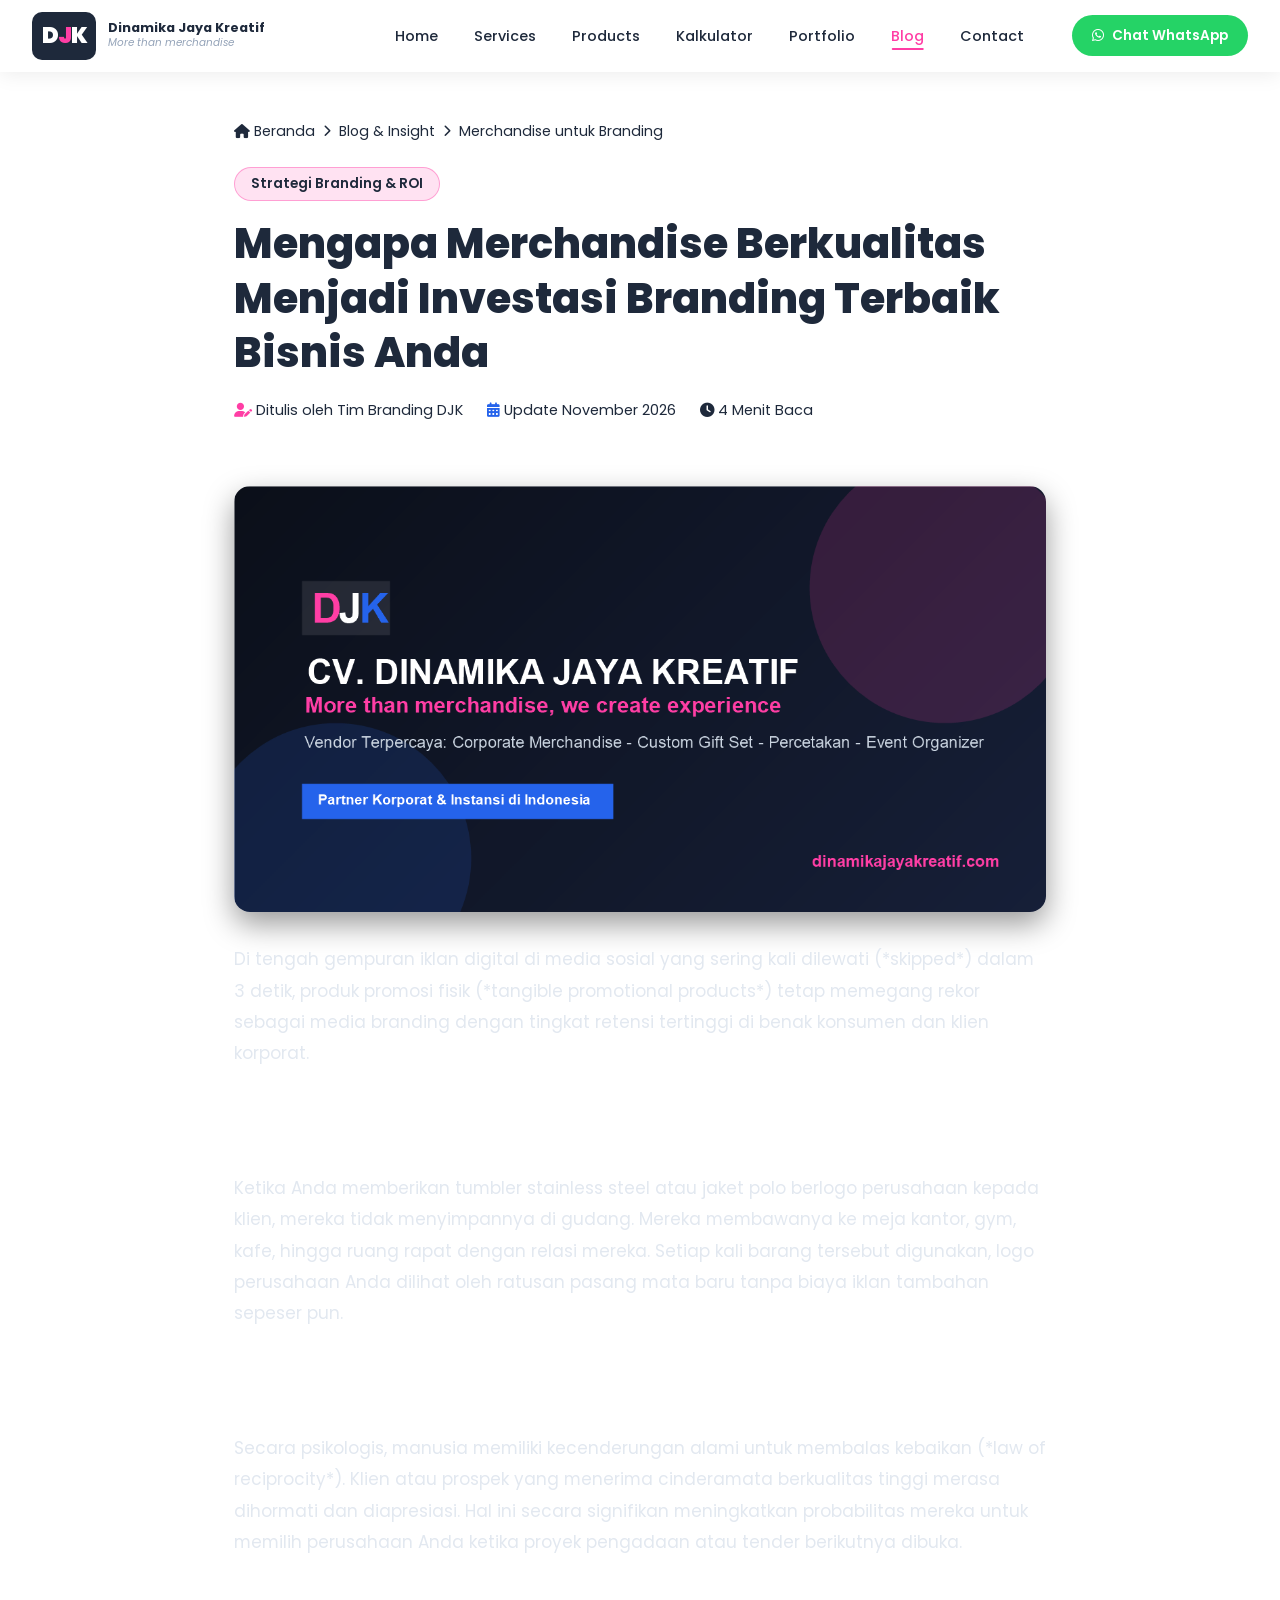
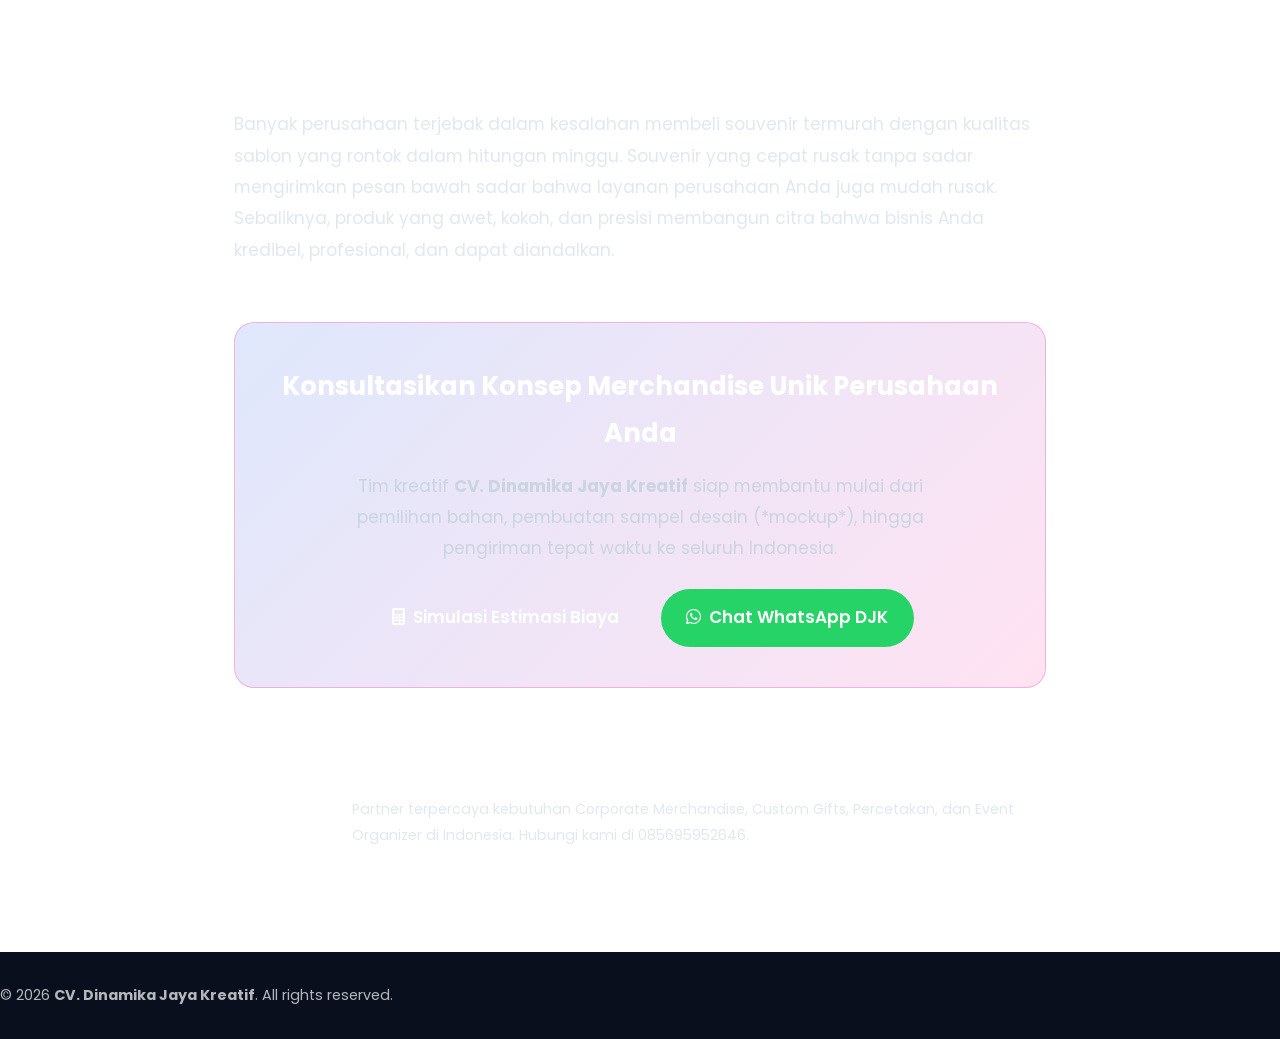
<file: blog/manfaat-merchandise-untuk-branding.html>
<!DOCTYPE html>
<html lang="id">
<head>
  <meta charset="UTF-8" />
  <meta name="viewport" content="width=device-width, initial-scale=1.0" />

  <!-- Google tag (gtag.js) - Google Analytics 4 -->
  <script async src="https://www.googletagmanager.com/gtag/js?id=G-N82M5C5DSZ"></script>
  <script>
    window.dataLayer = window.dataLayer || [];
    function gtag(){dataLayer.push(arguments);}
    gtag('js', new Date());

    gtag('config', 'G-N82M5C5DSZ');
  </script>

  <title>Mengapa Merchandise Berkualitas Menjadi Investasi Branding Terbaik Bisnis Anda — DJK Insight</title>
  <meta name="description" content="Ketahui alasan psikologis dan bisnis mengapa merchandise kantor eksklusif memiliki Return on Investment (ROI) jangka panjang yang jauh lebih tinggi dibanding iklan digital biasa." />
  <meta name="keywords" content="manfaat souvenir kantor, strategi branding merchandise, corporate gifts indonesia, souvenir promosi perusahaan, cv dinamika jaya kreatif" />
  <meta name="author" content="CV. Dinamika Jaya Kreatif" />
  <meta name="robots" content="index, follow" />
  <link rel="canonical" href="https://dinamikajayakreatif.com/blog/manfaat-merchandise-untuk-branding.html" />

  <!-- Favicon -->
  <link rel="icon" type="image/png" href="../images/logo-djk.png" />
  <link rel="apple-touch-icon" href="../images/logo-djk.png" />

  <!-- Open Graph -->
  <meta property="og:type" content="article" />
  <meta property="og:url" content="https://dinamikajayakreatif.com/blog/manfaat-merchandise-untuk-branding.html" />
  <meta property="og:site_name" content="CV. Dinamika Jaya Kreatif" />
  <meta property="og:title" content="Mengapa Merchandise Berkualitas Menjadi Investasi Branding Terbaik Bisnis Anda" />
  <meta property="og:description" content="Merchandise bukan sekadar pengeluaran biaya, melainkan aset branding bergerak yang bekerja selama bertahun-tahun." />
  <meta property="og:image" content="https://dinamikajayakreatif.com/og-banner.png" />
  <meta property="og:locale" content="id_ID" />

  <!-- Schema.org Article Structured Data -->
  <script type="application/ld+json">
  {
    "@context": "https://schema.org",
    "@type": "BlogPosting",
    "headline": "Mengapa Merchandise Berkualitas Menjadi Investasi Branding Terbaik Bisnis Anda",
    "description": "Alasan strategis mengapa corporate merchandise memberikan dampak branding jangka panjang bagi perusahaan.",
    "image": "https://dinamikajayakreatif.com/og-banner.png",
    "author": {
      "@type": "Organization",
      "name": "CV. Dinamika Jaya Kreatif",
      "url": "https://dinamikajayakreatif.com/"
    },
    "publisher": {
      "@type": "Organization",
      "name": "CV. Dinamika Jaya Kreatif"
    },
    "datePublished": "2026-11-08",
    "dateModified": "2026-11-10",
    "mainEntityOfPage": {
      "@type": "WebPage",
      "@id": "https://dinamikajayakreatif.com/blog/manfaat-merchandise-untuk-branding.html"
    }
  }
  </script>

  <!-- Google Fonts -->
  <link rel="preconnect" href="https://fonts.googleapis.com" />
  <link rel="preconnect" href="https://fonts.gstatic.com" crossorigin />
  <link href="https://fonts.googleapis.com/css2?family=Poppins:wght@300;400;500;600;700;800;900&family=Inter:wght@300;400;500;600;700&display=swap" rel="stylesheet" />

  <!-- Font Awesome -->
  <link rel="stylesheet" href="https://cdnjs.cloudflare.com/ajax/libs/font-awesome/6.5.0/css/all.min.css" />

  <link rel="stylesheet" href="../style.css" />
  <style>
    .article-page { padding: 120px 0 80px; background: var(--bg-primary); min-height: 100vh; }
    .article-container { max-width: 860px; margin: 0 auto; padding: 0 1.5rem; }
    .article-breadcrumbs { display: flex; align-items: center; gap: 0.5rem; font-size: 0.88rem; color: var(--text-muted); margin-bottom: 1.5rem; flex-wrap: wrap; }
    .article-breadcrumbs a { color: var(--color-blue); text-decoration: none; }
    .article-breadcrumbs a:hover { color: var(--color-pink); }
    .article-header { margin-bottom: 2.5rem; }
    .article-tag-badge { display: inline-block; padding: 0.35rem 1rem; border-radius: 50px; background: rgba(255, 62, 165, 0.15); border: 1px solid rgba(255, 62, 165, 0.4); color: var(--color-pink); font-size: 0.85rem; font-weight: 600; margin-bottom: 1rem; }
    .article-title { font-size: clamp(1.8rem, 4vw, 2.6rem); font-weight: 800; color: var(--text-primary); line-height: 1.3; margin-bottom: 1.2rem; }
    .article-meta { display: flex; align-items: center; gap: 1.5rem; font-size: 0.9rem; color: var(--text-muted); padding-bottom: 1.5rem; border-bottom: 1px solid var(--border-color); flex-wrap: wrap; }
    .article-featured-img { width: 100%; border-radius: 16px; margin: 2rem 0; border: 1px solid var(--border-color); box-shadow: 0 12px 30px rgba(0,0,0,0.4); }
    .article-content { color: #E2E8F0; font-size: 1.06rem; line-height: 1.85; }
    .article-content h2 { font-size: 1.6rem; color: #FFFFFF; margin: 2.5rem 0 1rem; font-weight: 700; border-left: 4px solid var(--color-pink); padding-left: 1rem; }
    .article-content p { margin-bottom: 1.2rem; }
    .article-content ul, .article-content ol { margin: 1rem 0 1.5rem 1.5rem; }
    .article-content li { margin-bottom: 0.6rem; }
    .article-cta-card { background: linear-gradient(135deg, rgba(37, 99, 235, 0.15), rgba(255, 62, 165, 0.15)); border: 1px solid rgba(255, 62, 165, 0.3); border-radius: 20px; padding: 2.5rem 2rem; text-align: center; margin: 3.5rem 0 2rem; }
    .article-cta-card h3 { font-size: 1.6rem; color: #fff; margin-bottom: 0.8rem; }
    .article-cta-card p { color: #CBD5E1; max-width: 600px; margin: 0 auto 1.5rem; }
    .article-cta-btns { display: flex; justify-content: center; gap: 1rem; flex-wrap: wrap; }
    .btn-calc-cta { display: inline-flex; align-items: center; gap: 0.5rem; padding: 0.85rem 1.6rem; border-radius: 50px; background: linear-gradient(135deg, var(--color-pink), #e02888); color: #fff; font-weight: 600; text-decoration: none; }
    .btn-wa-cta { display: inline-flex; align-items: center; gap: 0.5rem; padding: 0.85rem 1.6rem; border-radius: 50px; background: #25D366; color: #fff; font-weight: 600; text-decoration: none; }
    .article-author-box { display: flex; align-items: center; gap: 1.5rem; background: var(--bg-card); border: 1px solid var(--border-color); border-radius: 16px; padding: 1.5rem; margin-top: 3rem; }
    .author-avatar { width: 70px; height: 70px; border-radius: 12px; background: linear-gradient(135deg, var(--color-pink), var(--color-blue)); display: flex; align-items: center; justify-content: center; font-weight: 900; font-size: 1.5rem; color: #fff; flex-shrink: 0; }
  </style>
</head>
<body>

  <!-- ========== NAVBAR ========== -->
  <nav class="navbar scrolled" id="navbar">
    <div class="nav-container">
      <a href="../index.html" class="nav-logo">
        <div class="logo-box">
          <span class="logo-d">D</span><span class="logo-j">J</span><span class="logo-k">K</span>
        </div>
        <div class="logo-text">
          <span class="brand-name">Dinamika Jaya Kreatif</span>
          <span class="brand-tagline">More than merchandise</span>
        </div>
      </a>

      <ul class="nav-links" id="navLinks">
        <li><a href="../index.html#home" class="nav-link">Home</a></li>
        <li><a href="../index.html#services" class="nav-link">Services</a></li>
        <li><a href="../index.html#products" class="nav-link">Products</a></li>
        <li><a href="../index.html#estimator" class="nav-link">Kalkulator</a></li>
        <li><a href="../index.html#portfolio" class="nav-link">Portfolio</a></li>
        <li><a href="../index.html#blog" class="nav-link active">Blog</a></li>
        <li><a href="../index.html#contact" class="nav-link">Contact</a></li>
      </ul>

      <a href="https://wa.me/6285695952646?text=Halo%20DJK%2C%20saya%20ingin%20konsultasi%20Branding%20Merchandise"
         target="_blank" class="btn-wa-nav">
        <i class="fab fa-whatsapp"></i> Chat WhatsApp
      </a>
    </div>
  </nav>

  <!-- ========== ARTICLE CONTENT ========== -->
  <main class="article-page">
    <div class="article-container">
      <nav class="article-breadcrumbs">
        <a href="../index.html"><i class="fas fa-home"></i> Beranda</a>
        <i class="fas fa-chevron-right" style="font-size: 0.75rem;"></i>
        <a href="../index.html#blog">Blog & Insight</a>
        <i class="fas fa-chevron-right" style="font-size: 0.75rem;"></i>
        <span>Merchandise untuk Branding</span>
      </nav>

      <header class="article-header">
        <div class="article-tag-badge">Strategi Branding & ROI</div>
        <h1 class="article-title">Mengapa Merchandise Berkualitas Menjadi Investasi Branding Terbaik Bisnis Anda</h1>
        <div class="article-meta">
          <span><i class="fas fa-user-edit text-pink"></i> Ditulis oleh Tim Branding DJK</span>
          <span><i class="fas fa-calendar-alt text-blue"></i> Update November 2026</span>
          <span><i class="fas fa-clock"></i> 4 Menit Baca</span>
        </div>
      </header>

      <img src="../og-banner.png" alt="Strategi Branding Merchandise CV Dinamika Jaya Kreatif" class="article-featured-img" />

      <article class="article-content">
        <p>
          Di tengah gempuran iklan digital di media sosial yang sering kali dilewati (*skipped*) dalam 3 detik, produk promosi fisik (*tangible promotional products*) tetap memegang rekor sebagai media branding dengan tingkat retensi tertinggi di benak konsumen dan klien korporat.
        </p>

        <h2>1. Billboard Berjalan yang Bekerja 24 Jam</h2>
        <p>
          Ketika Anda memberikan tumbler stainless steel atau jaket polo berlogo perusahaan kepada klien, mereka tidak menyimpannya di gudang. Mereka membawanya ke meja kantor, gym, kafe, hingga ruang rapat dengan relasi mereka. Setiap kali barang tersebut digunakan, logo perusahaan Anda dilihat oleh ratusan pasang mata baru tanpa biaya iklan tambahan sepeser pun.
        </p>

        <h2>2. Psikologi "Reciprocity" (Timbal Balik)</h2>
        <p>
          Secara psikologis, manusia memiliki kecenderungan alami untuk membalas kebaikan (*law of reciprocity*). Klien atau prospek yang menerima cinderamata berkualitas tinggi merasa dihormati dan diapresiasi. Hal ini secara signifikan meningkatkan probabilitas mereka untuk memilih perusahaan Anda ketika proyek pengadaan atau tender berikutnya dibuka.
        </p>

        <h2>3. Kualitas Merchandise Adalah Cerminan Kualitas Bisnis Anda</h2>
        <p>
          Banyak perusahaan terjebak dalam kesalahan membeli souvenir termurah dengan kualitas sablon yang rontok dalam hitungan minggu. Souvenir yang cepat rusak tanpa sadar mengirimkan pesan bawah sadar bahwa layanan perusahaan Anda juga mudah rusak. Sebaliknya, produk yang awet, kokoh, dan presisi membangun citra bahwa bisnis Anda kredibel, profesional, dan dapat diandalkan.
        </p>

        <section class="article-cta-card">
          <h3>Konsultasikan Konsep Merchandise Unik Perusahaan Anda</h3>
          <p>
            Tim kreatif <strong>CV. Dinamika Jaya Kreatif</strong> siap membantu mulai dari pemilihan bahan, pembuatan sampel desain (*mockup*), hingga pengiriman tepat waktu ke seluruh Indonesia.
          </p>
          <div class="article-cta-btns">
            <a href="../index.html#estimator" class="btn-calc-cta">
              <i class="fas fa-calculator"></i> Simulasi Estimasi Biaya
            </a>
            <a href="https://wa.me/6285695952646?text=Halo%20DJK%2C%20saya%20ingin%20konsultasi%20branding%20merchandise%20kantor" target="_blank" class="btn-wa-cta">
              <i class="fab fa-whatsapp"></i> Chat WhatsApp DJK
            </a>
          </div>
        </section>

        <div class="article-author-box">
          <div class="author-avatar">DJK</div>
          <div class="author-info">
            <h4 style="color:#fff; margin-bottom:0.3rem;">CV. Dinamika Jaya Kreatif</h4>
            <p style="color:var(--text-muted); font-size:0.88rem; margin:0;">
              Partner terpercaya kebutuhan Corporate Merchandise, Custom Gifts, Percetakan, dan Event Organizer di Indonesia. Hubungi kami di 085695952646.
            </p>
          </div>
        </div>
      </article>
    </div>
  </main>

  <footer class="footer">
    <div class="footer-bottom" style="margin-top:0; border-top:1px solid var(--border-color); padding:2rem 0; text-align:center; color:var(--text-muted); font-size:0.9rem;">
      <p>&copy; 2026 <strong>CV. Dinamika Jaya Kreatif</strong>. All rights reserved.</p>
    </div>
  </footer>

</body>
</html>
</file>
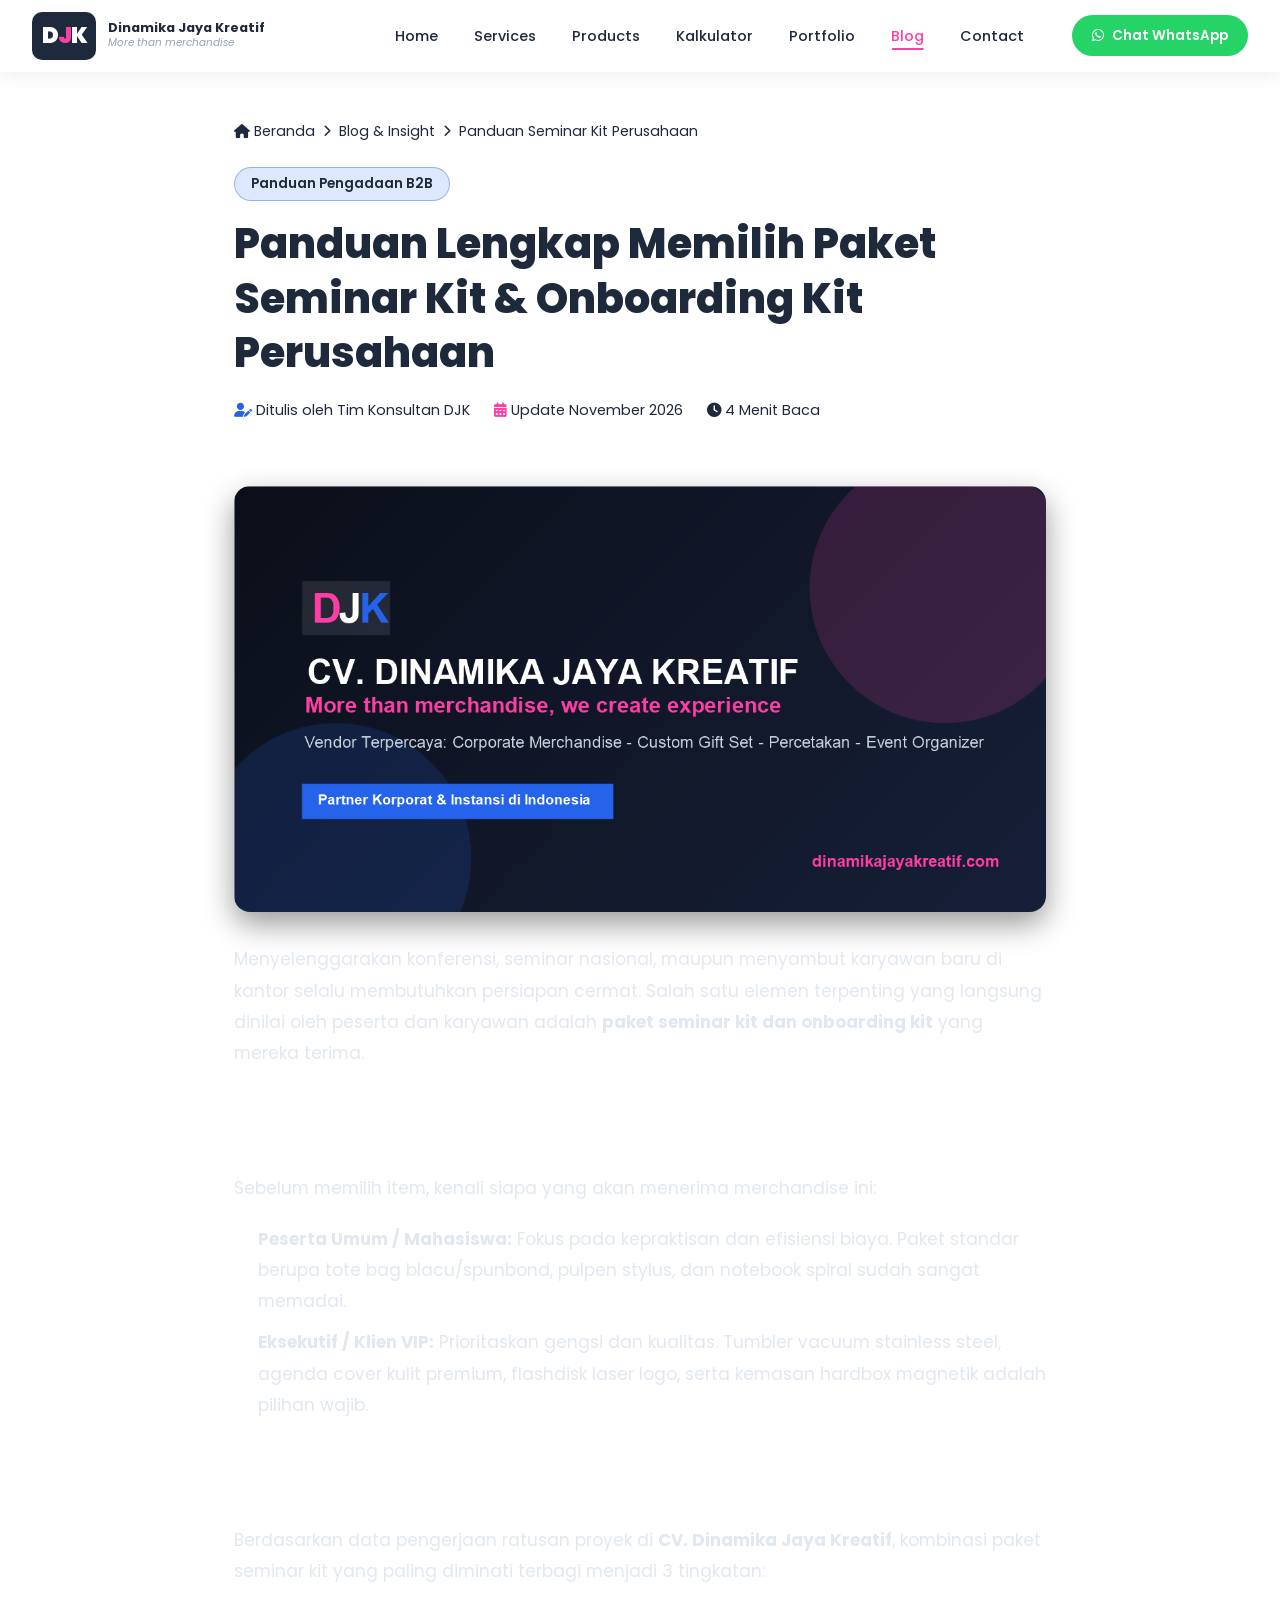
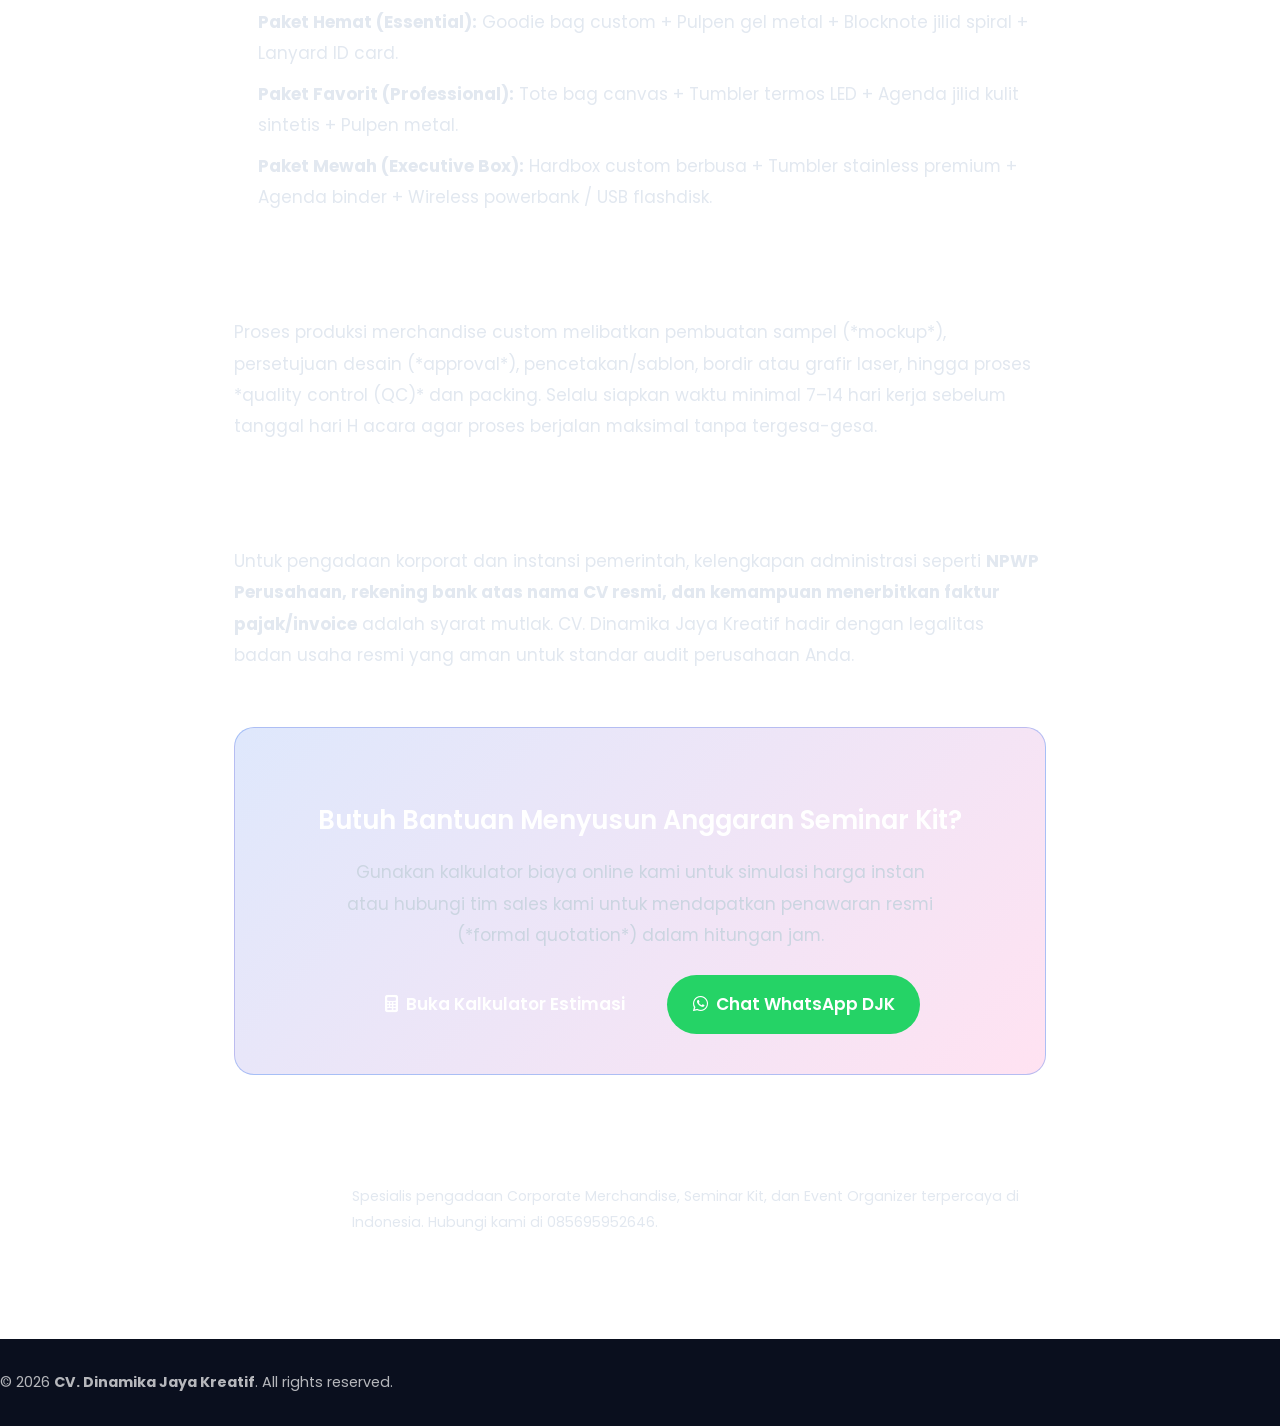
<file: blog/panduan-seminar-kit-perusahaan.html>
<!DOCTYPE html>
<html lang="id">
<head>
  <meta charset="UTF-8" />
  <meta name="viewport" content="width=device-width, initial-scale=1.0" />

  <!-- Google tag (gtag.js) - Google Analytics 4 -->
  <script async src="https://www.googletagmanager.com/gtag/js?id=G-N82M5C5DSZ"></script>
  <script>
    window.dataLayer = window.dataLayer || [];
    function gtag(){dataLayer.push(arguments);}
    gtag('js', new Date());

    gtag('config', 'G-N82M5C5DSZ');
  </script>

  <title>Panduan Lengkap Memilih Paket Seminar Kit & Onboarding Kit Perusahaan — DJK Insight</title>
  <meta name="description" content="Tips praktis menyusun anggaran, memilih isi paket seminar kit, dan memilih vendor merchandise korporat yang tepat waktu dan berlegalitas resmi." />
  <meta name="keywords" content="paket seminar kit murah, seminar kit jakarta, vendor souvenir seminar, cara memilih merchandise kantor, onboarding kit karyawan baru, cv dinamika jaya kreatif" />
  <meta name="author" content="CV. Dinamika Jaya Kreatif" />
  <meta name="robots" content="index, follow" />
  <link rel="canonical" href="https://dinamikajayakreatif.com/blog/panduan-seminar-kit-perusahaan.html" />

  <!-- Favicon -->
  <link rel="icon" type="image/png" href="../images/logo-djk.png" />
  <link rel="apple-touch-icon" href="../images/logo-djk.png" />

  <!-- Open Graph -->
  <meta property="og:type" content="article" />
  <meta property="og:url" content="https://dinamikajayakreatif.com/blog/panduan-seminar-kit-perusahaan.html" />
  <meta property="og:site_name" content="CV. Dinamika Jaya Kreatif" />
  <meta property="og:title" content="Panduan Lengkap Memilih Paket Seminar Kit & Onboarding Kit Perusahaan" />
  <meta property="og:description" content="Cara cerdas menyusun anggaran dan memilih paket merchandise seminar yang fungsional dan berkesan." />
  <meta property="og:image" content="https://dinamikajayakreatif.com/og-banner.png" />
  <meta property="og:locale" content="id_ID" />

  <!-- Schema.org Article Structured Data -->
  <script type="application/ld+json">
  {
    "@context": "https://schema.org",
    "@type": "BlogPosting",
    "headline": "Panduan Lengkap Memilih Paket Seminar Kit & Onboarding Kit Perusahaan",
    "description": "Tips praktis menyusun anggaran dan memilih paket seminar kit fungsional untuk perusahaan.",
    "image": "https://dinamikajayakreatif.com/og-banner.png",
    "author": {
      "@type": "Organization",
      "name": "CV. Dinamika Jaya Kreatif",
      "url": "https://dinamikajayakreatif.com/"
    },
    "publisher": {
      "@type": "Organization",
      "name": "CV. Dinamika Jaya Kreatif"
    },
    "datePublished": "2026-11-06",
    "dateModified": "2026-11-10",
    "mainEntityOfPage": {
      "@type": "WebPage",
      "@id": "https://dinamikajayakreatif.com/blog/panduan-seminar-kit-perusahaan.html"
    }
  }
  </script>

  <!-- Google Fonts -->
  <link rel="preconnect" href="https://fonts.googleapis.com" />
  <link rel="preconnect" href="https://fonts.gstatic.com" crossorigin />
  <link href="https://fonts.googleapis.com/css2?family=Poppins:wght@300;400;500;600;700;800;900&family=Inter:wght@300;400;500;600;700&display=swap" rel="stylesheet" />

  <!-- Font Awesome -->
  <link rel="stylesheet" href="https://cdnjs.cloudflare.com/ajax/libs/font-awesome/6.5.0/css/all.min.css" />

  <link rel="stylesheet" href="../style.css" />
  <style>
    .article-page { padding: 120px 0 80px; background: var(--bg-primary); min-height: 100vh; }
    .article-container { max-width: 860px; margin: 0 auto; padding: 0 1.5rem; }
    .article-breadcrumbs { display: flex; align-items: center; gap: 0.5rem; font-size: 0.88rem; color: var(--text-muted); margin-bottom: 1.5rem; flex-wrap: wrap; }
    .article-breadcrumbs a { color: var(--color-blue); text-decoration: none; }
    .article-breadcrumbs a:hover { color: var(--color-pink); }
    .article-header { margin-bottom: 2.5rem; }
    .article-tag-badge { display: inline-block; padding: 0.35rem 1rem; border-radius: 50px; background: rgba(37, 99, 235, 0.15); border: 1px solid rgba(37, 99, 235, 0.4); color: var(--color-blue); font-size: 0.85rem; font-weight: 600; margin-bottom: 1rem; }
    .article-title { font-size: clamp(1.8rem, 4vw, 2.6rem); font-weight: 800; color: var(--text-primary); line-height: 1.3; margin-bottom: 1.2rem; }
    .article-meta { display: flex; align-items: center; gap: 1.5rem; font-size: 0.9rem; color: var(--text-muted); padding-bottom: 1.5rem; border-bottom: 1px solid var(--border-color); flex-wrap: wrap; }
    .article-featured-img { width: 100%; border-radius: 16px; margin: 2rem 0; border: 1px solid var(--border-color); box-shadow: 0 12px 30px rgba(0,0,0,0.4); }
    .article-content { color: #E2E8F0; font-size: 1.06rem; line-height: 1.85; }
    .article-content h2 { font-size: 1.6rem; color: #FFFFFF; margin: 2.5rem 0 1rem; font-weight: 700; border-left: 4px solid var(--color-blue); padding-left: 1rem; }
    .article-content h3 { font-size: 1.25rem; color: var(--color-pink); margin: 1.8rem 0 0.8rem; font-weight: 600; }
    .article-content p { margin-bottom: 1.2rem; }
    .article-content ul, .article-content ol { margin: 1rem 0 1.5rem 1.5rem; }
    .article-content li { margin-bottom: 0.6rem; }
    .article-cta-card { background: linear-gradient(135deg, rgba(37, 99, 235, 0.15), rgba(255, 62, 165, 0.15)); border: 1px solid rgba(37, 99, 235, 0.3); border-radius: 20px; padding: 2.5rem 2rem; text-align: center; margin: 3.5rem 0 2rem; }
    .article-cta-card h3 { font-size: 1.6rem; color: #fff; margin-bottom: 0.8rem; }
    .article-cta-card p { color: #CBD5E1; max-width: 600px; margin: 0 auto 1.5rem; }
    .article-cta-btns { display: flex; justify-content: center; gap: 1rem; flex-wrap: wrap; }
    .btn-calc-cta { display: inline-flex; align-items: center; gap: 0.5rem; padding: 0.85rem 1.6rem; border-radius: 50px; background: linear-gradient(135deg, var(--color-pink), #e02888); color: #fff; font-weight: 600; text-decoration: none; }
    .btn-wa-cta { display: inline-flex; align-items: center; gap: 0.5rem; padding: 0.85rem 1.6rem; border-radius: 50px; background: #25D366; color: #fff; font-weight: 600; text-decoration: none; }
    .article-author-box { display: flex; align-items: center; gap: 1.5rem; background: var(--bg-card); border: 1px solid var(--border-color); border-radius: 16px; padding: 1.5rem; margin-top: 3rem; }
    .author-avatar { width: 70px; height: 70px; border-radius: 12px; background: linear-gradient(135deg, var(--color-blue), var(--color-pink)); display: flex; align-items: center; justify-content: center; font-weight: 900; font-size: 1.5rem; color: #fff; flex-shrink: 0; }
  </style>
</head>
<body>

  <!-- ========== NAVBAR ========== -->
  <nav class="navbar scrolled" id="navbar">
    <div class="nav-container">
      <a href="../index.html" class="nav-logo">
        <div class="logo-box">
          <span class="logo-d">D</span><span class="logo-j">J</span><span class="logo-k">K</span>
        </div>
        <div class="logo-text">
          <span class="brand-name">Dinamika Jaya Kreatif</span>
          <span class="brand-tagline">More than merchandise</span>
        </div>
      </a>

      <ul class="nav-links" id="navLinks">
        <li><a href="../index.html#home" class="nav-link">Home</a></li>
        <li><a href="../index.html#services" class="nav-link">Services</a></li>
        <li><a href="../index.html#products" class="nav-link">Products</a></li>
        <li><a href="../index.html#estimator" class="nav-link">Kalkulator</a></li>
        <li><a href="../index.html#portfolio" class="nav-link">Portfolio</a></li>
        <li><a href="../index.html#blog" class="nav-link active">Blog</a></li>
        <li><a href="../index.html#contact" class="nav-link">Contact</a></li>
      </ul>

      <a href="https://wa.me/6285695952646?text=Halo%20DJK%2C%20saya%20ingin%20konsultasi%20Paket%20Seminar%20Kit"
         target="_blank" class="btn-wa-nav">
        <i class="fab fa-whatsapp"></i> Chat WhatsApp
      </a>
    </div>
  </nav>

  <!-- ========== ARTICLE CONTENT ========== -->
  <main class="article-page">
    <div class="article-container">
      <nav class="article-breadcrumbs">
        <a href="../index.html"><i class="fas fa-home"></i> Beranda</a>
        <i class="fas fa-chevron-right" style="font-size: 0.75rem;"></i>
        <a href="../index.html#blog">Blog & Insight</a>
        <i class="fas fa-chevron-right" style="font-size: 0.75rem;"></i>
        <span>Panduan Seminar Kit Perusahaan</span>
      </nav>

      <header class="article-header">
        <div class="article-tag-badge">Panduan Pengadaan B2B</div>
        <h1 class="article-title">Panduan Lengkap Memilih Paket Seminar Kit & Onboarding Kit Perusahaan</h1>
        <div class="article-meta">
          <span><i class="fas fa-user-edit text-blue"></i> Ditulis oleh Tim Konsultan DJK</span>
          <span><i class="fas fa-calendar-alt text-pink"></i> Update November 2026</span>
          <span><i class="fas fa-clock"></i> 4 Menit Baca</span>
        </div>
      </header>

      <img src="../og-banner.png" alt="Panduan Seminar Kit Perusahaan CV Dinamika Jaya Kreatif" class="article-featured-img" />

      <article class="article-content">
        <p>
          Menyelenggarakan konferensi, seminar nasional, maupun menyambut karyawan baru di kantor selalu membutuhkan persiapan cermat. Salah satu elemen terpenting yang langsung dinilai oleh peserta dan karyawan adalah <strong>paket seminar kit dan onboarding kit</strong> yang mereka terima.
        </p>

        <h2>1. Tentukan Skala Prioritas & Profil Peserta</h2>
        <p>
          Sebelum memilih item, kenali siapa yang akan menerima merchandise ini:
        </p>
        <ul>
          <li><strong>Peserta Umum / Mahasiswa:</strong> Fokus pada kepraktisan dan efisiensi biaya. Paket standar berupa tote bag blacu/spunbond, pulpen stylus, dan notebook spiral sudah sangat memadai.</li>
          <li><strong>Eksekutif / Klien VIP:</strong> Prioritaskan gengsi dan kualitas. Tumbler vacuum stainless steel, agenda cover kulit premium, flashdisk laser logo, serta kemasan hardbox magnetik adalah pilihan wajib.</li>
        </ul>

        <h2>2. Kombinasi Item Paling Populer & Fungsional</h2>
        <p>
          Berdasarkan data pengerjaan ratusan proyek di <strong>CV. Dinamika Jaya Kreatif</strong>, kombinasi paket seminar kit yang paling diminati terbagi menjadi 3 tingkatan:
        </p>
        <ul>
          <li><strong>Paket Hemat (Essential):</strong> Goodie bag custom + Pulpen gel metal + Blocknote jilid spiral + Lanyard ID card.</li>
          <li><strong>Paket Favorit (Professional):</strong> Tote bag canvas + Tumbler termos LED + Agenda jilid kulit sintetis + Pulpen metal.</li>
          <li><strong>Paket Mewah (Executive Box):</strong> Hardbox custom berbusa + Tumbler stainless premium + Agenda binder + Wireless powerbank / USB flashdisk.</li>
        </ul>

        <h2>3. Perhatikan Waktu Produksi (Timeline Management)</h2>
        <p>
          Proses produksi merchandise custom melibatkan pembuatan sampel (*mockup*), persetujuan desain (*approval*), pencetakan/sablon, bordir atau grafir laser, hingga proses *quality control (QC)* dan packing. Selalu siapkan waktu minimal 7–14 hari kerja sebelum tanggal hari H acara agar proses berjalan maksimal tanpa tergesa-gesa.
        </p>

        <h2>4. Pastikan Vendor Memiliki Legalitas Resmi</h2>
        <p>
          Untuk pengadaan korporat dan instansi pemerintah, kelengkapan administrasi seperti <strong>NPWP Perusahaan, rekening bank atas nama CV resmi, dan kemampuan menerbitkan faktur pajak/invoice</strong> adalah syarat mutlak. CV. Dinamika Jaya Kreatif hadir dengan legalitas badan usaha resmi yang aman untuk standar audit perusahaan Anda.
        </p>

        <!-- CTA Box -->
        <section class="article-cta-card">
          <h3>Butuh Bantuan Menyusun Anggaran Seminar Kit?</h3>
          <p>
            Gunakan kalkulator biaya online kami untuk simulasi harga instan atau hubungi tim sales kami untuk mendapatkan penawaran resmi (*formal quotation*) dalam hitungan jam.
          </p>
          <div class="article-cta-btns">
            <a href="../index.html#estimator" class="btn-calc-cta">
              <i class="fas fa-calculator"></i> Buka Kalkulator Estimasi
            </a>
            <a href="https://wa.me/6285695952646?text=Halo%20DJK%2C%20saya%20butuh%20penawaran%20Paket%20Seminar%20Kit%20Kantor" target="_blank" class="btn-wa-cta">
              <i class="fab fa-whatsapp"></i> Chat WhatsApp DJK
            </a>
          </div>
        </section>

        <!-- Author Box -->
        <div class="article-author-box">
          <div class="author-avatar">DJK</div>
          <div class="author-info">
            <h4 style="color:#fff; margin-bottom:0.3rem;">CV. Dinamika Jaya Kreatif</h4>
            <p style="color:var(--text-muted); font-size:0.88rem; margin:0;">
              Spesialis pengadaan Corporate Merchandise, Seminar Kit, dan Event Organizer terpercaya di Indonesia. Hubungi kami di 085695952646.
            </p>
          </div>
        </div>
      </article>
    </div>
  </main>

  <footer class="footer">
    <div class="footer-bottom" style="margin-top:0; border-top:1px solid var(--border-color); padding:2rem 0; text-align:center; color:var(--text-muted); font-size:0.9rem;">
      <p>&copy; 2026 <strong>CV. Dinamika Jaya Kreatif</strong>. All rights reserved.</p>
    </div>
  </footer>

</body>
</html>
</file>
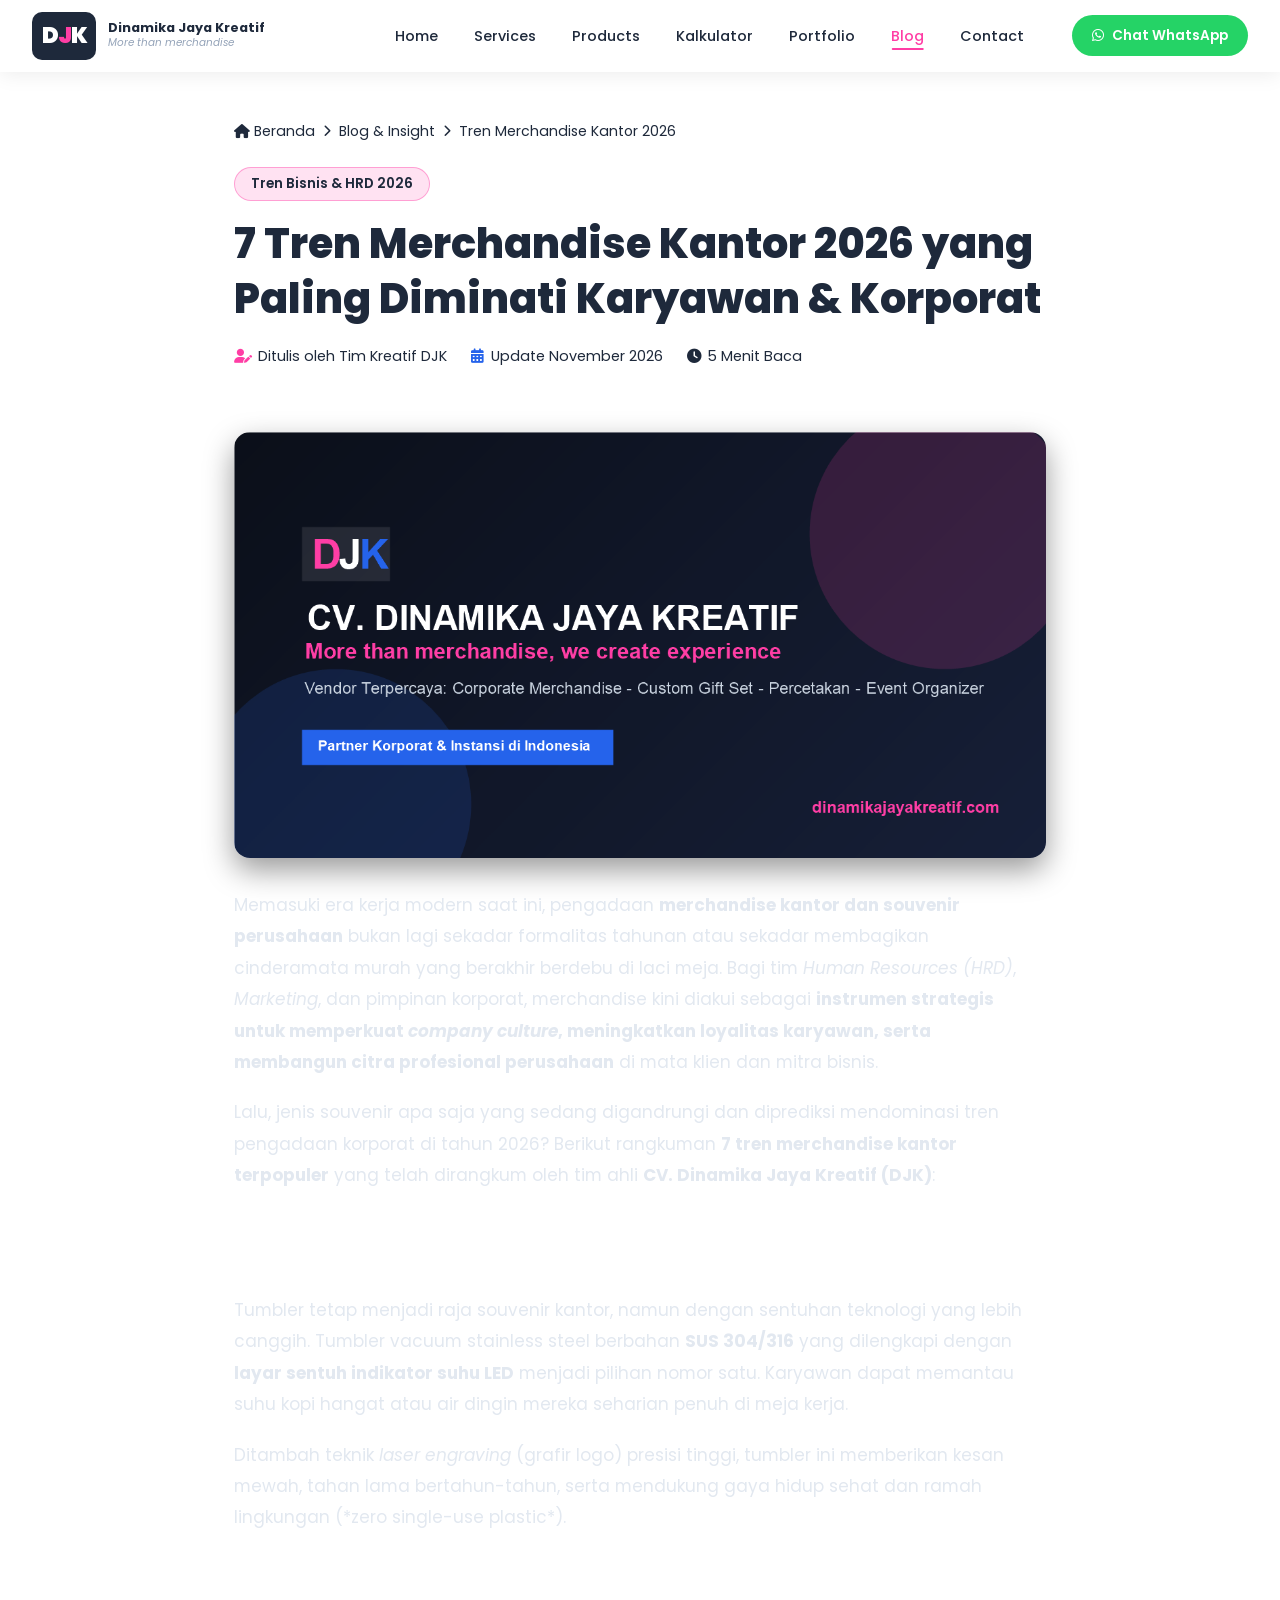
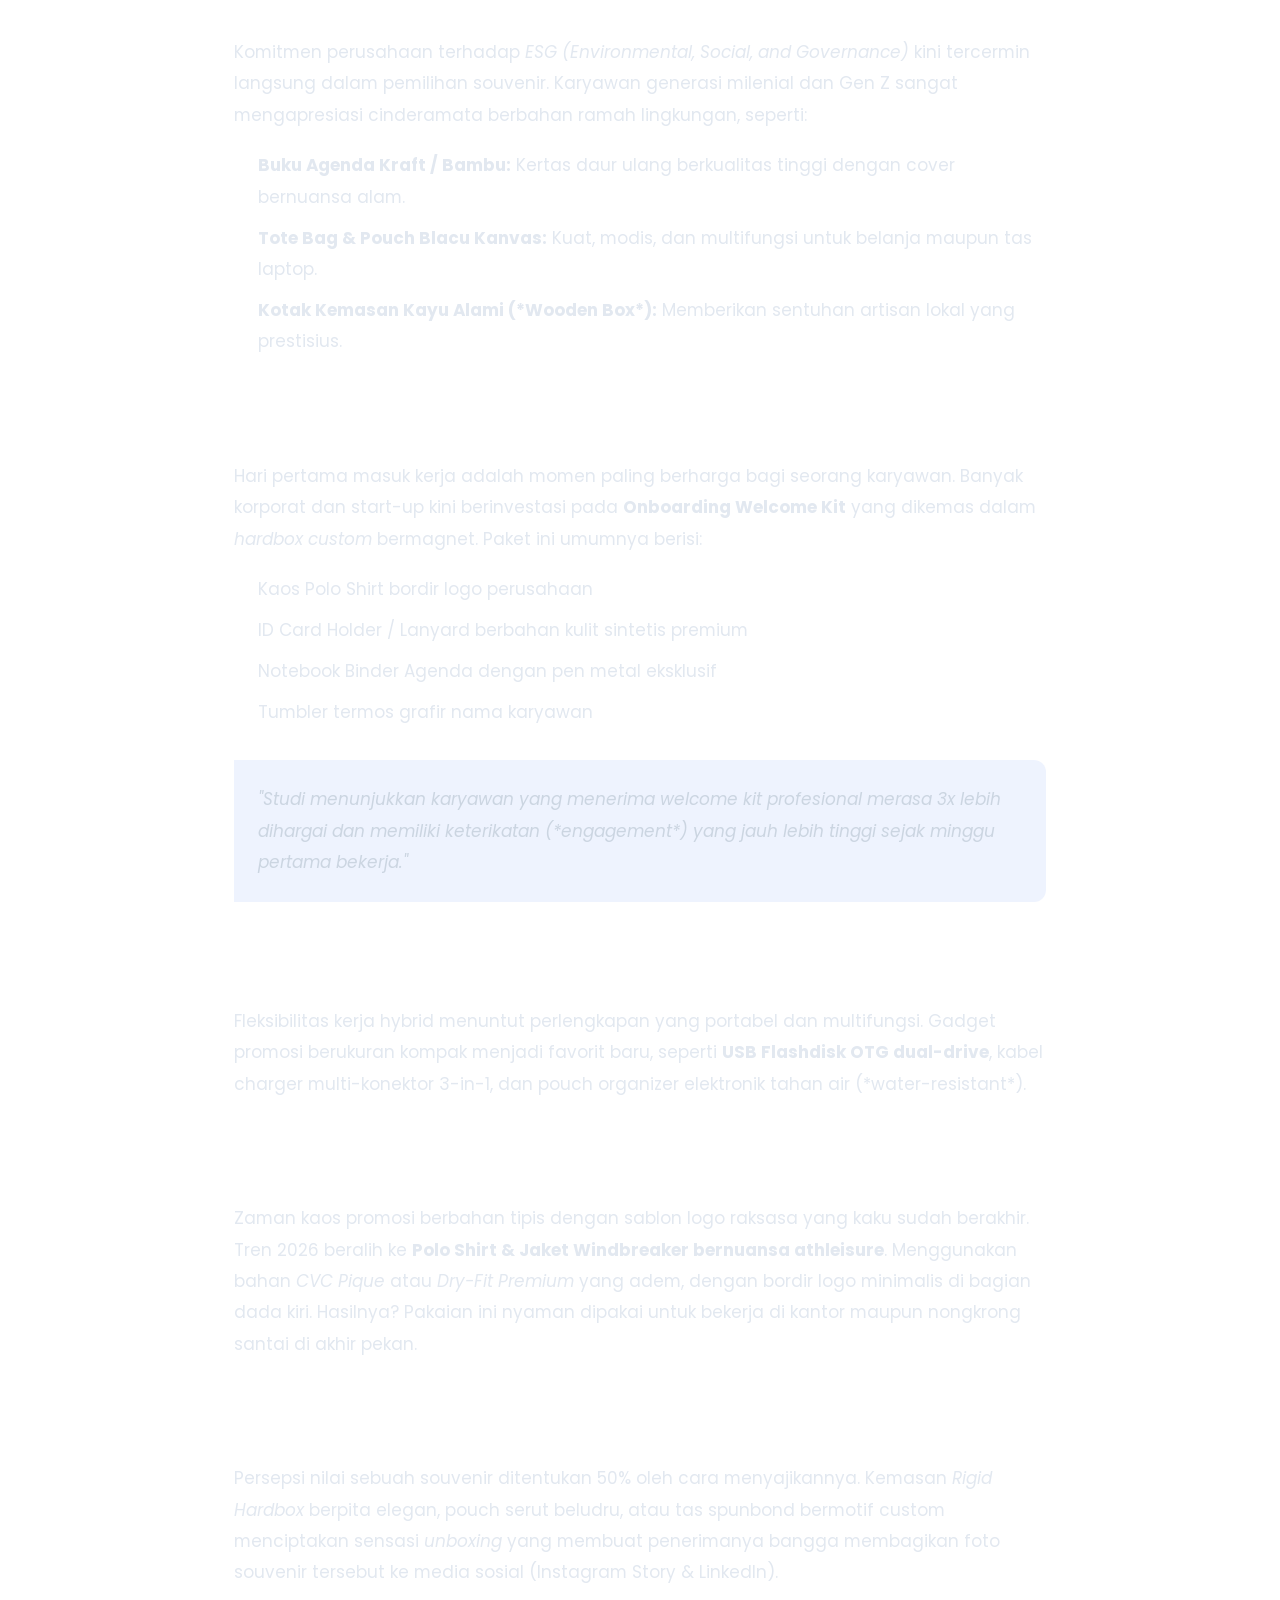
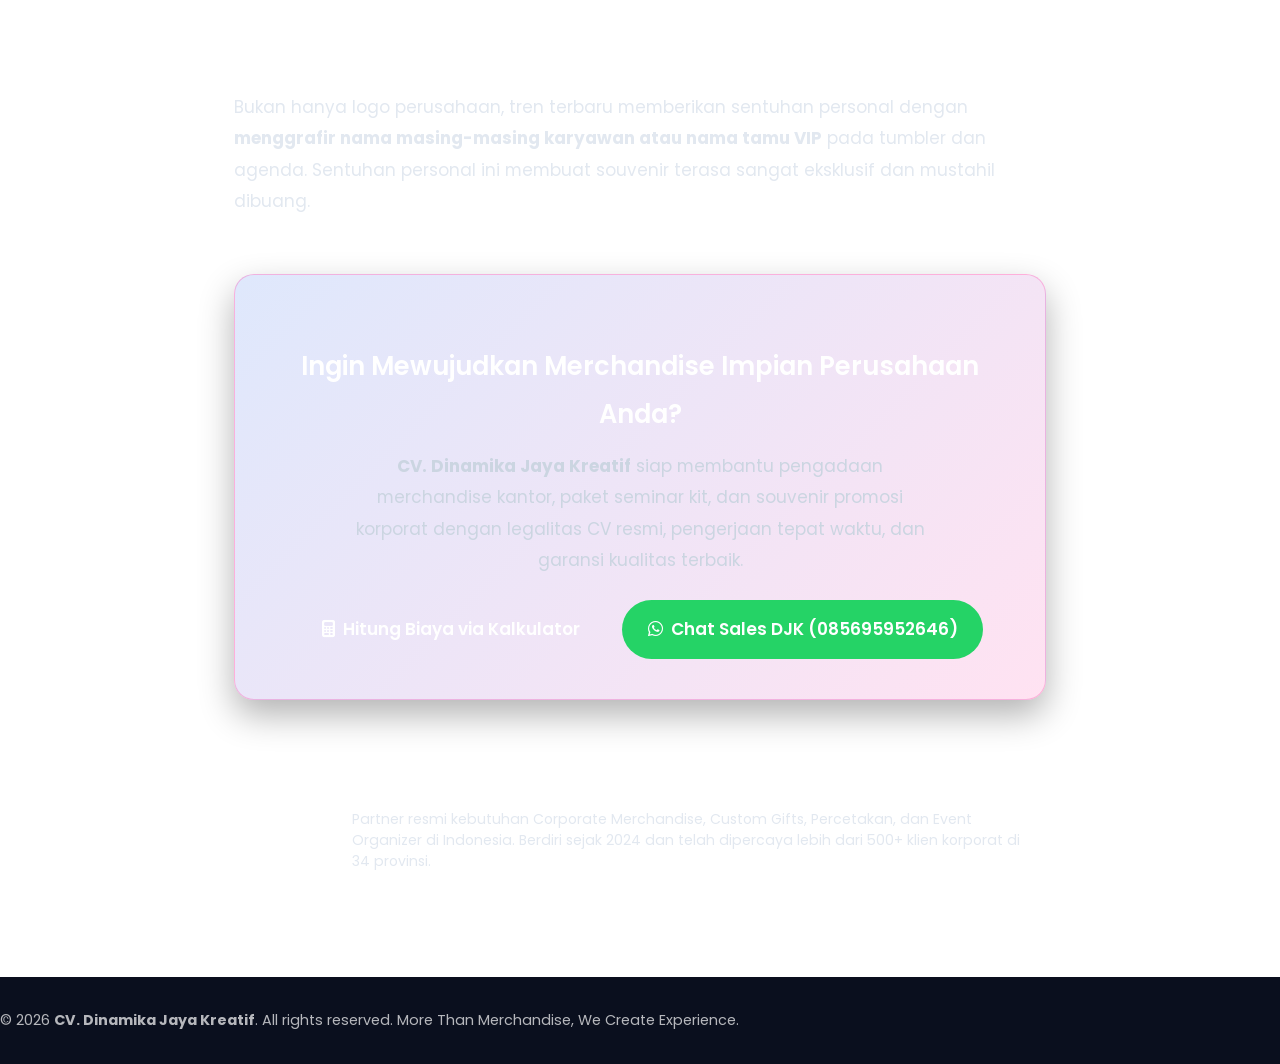
<file: blog/tren-merchandise-kantor-2026.html>
<!DOCTYPE html>
<html lang="id">
<head>
  <meta charset="UTF-8" />
  <meta name="viewport" content="width=device-width, initial-scale=1.0" />

  <!-- Google tag (gtag.js) - Google Analytics 4 -->
  <script async src="https://www.googletagmanager.com/gtag/js?id=G-N82M5C5DSZ"></script>
  <script>
    window.dataLayer = window.dataLayer || [];
    function gtag(){dataLayer.push(arguments);}
    gtag('js', new Date());

    gtag('config', 'G-N82M5C5DSZ');
  </script>

  <title>7 Tren Merchandise Kantor 2026 yang Paling Diminati Karyawan & Korporat — DJK Insight</title>
  <meta name="description" content="Simak 7 tren merchandise kantor 2026 yang paling diminati karyawan & perusahaan. Dari smart tumbler LED, binder kulit, eco-friendly gift set, hingga kemasan hardbox mewah." />
  <meta name="keywords" content="tren merchandise kantor 2026, souvenir kantor kekinian, merchandise perusahaan eksklusif, corporate gift set indonesia, paket onboarding kit hrd, vendor merchandise jakarta, cv dinamika jaya kreatif" />
  <meta name="author" content="CV. Dinamika Jaya Kreatif" />
  <meta name="robots" content="index, follow" />
  <link rel="canonical" href="https://dinamikajayakreatif.com/blog/tren-merchandise-kantor-2026.html" />

  <!-- Favicon -->
  <link rel="icon" type="image/png" href="../images/logo-djk.png" />
  <link rel="apple-touch-icon" href="../images/logo-djk.png" />

  <!-- Open Graph / WhatsApp Preview -->
  <meta property="og:type" content="article" />
  <meta property="og:url" content="https://dinamikajayakreatif.com/blog/tren-merchandise-kantor-2026.html" />
  <meta property="og:site_name" content="CV. Dinamika Jaya Kreatif" />
  <meta property="og:title" content="7 Tren Merchandise Kantor 2026 yang Paling Diminati Karyawan & Korporat" />
  <meta property="og:description" content="Inspirasi pengadaan souvenir dan merchandise perusahaan 2026: functional, aesthetic, eco-friendly, dan bernilai guna tinggi." />
  <meta property="og:image" content="https://dinamikajayakreatif.com/og-banner.png" />
  <meta property="og:locale" content="id_ID" />

  <!-- Schema.org Article Structured Data -->
  <script type="application/ld+json">
  {
    "@context": "https://schema.org",
    "@type": "BlogPosting",
    "headline": "7 Tren Merchandise Kantor 2026 yang Paling Diminati Karyawan & Korporat",
    "description": "Simak 7 tren merchandise kantor 2026 yang paling diminati karyawan & perusahaan di Indonesia.",
    "image": "https://dinamikajayakreatif.com/og-banner.png",
    "author": {
      "@type": "Organization",
      "name": "CV. Dinamika Jaya Kreatif",
      "url": "https://dinamikajayakreatif.com/"
    },
    "publisher": {
      "@type": "Organization",
      "name": "CV. Dinamika Jaya Kreatif",
      "logo": {
        "@type": "ImageObject",
        "url": "https://dinamikajayakreatif.com/images/logo-djk.png"
      }
    },
    "datePublished": "2026-11-04",
    "dateModified": "2026-11-10",
    "mainEntityOfPage": {
      "@type": "WebPage",
      "@id": "https://dinamikajayakreatif.com/blog/tren-merchandise-kantor-2026.html"
    }
  }
  </script>

  <!-- Google Fonts -->
  <link rel="preconnect" href="https://fonts.googleapis.com" />
  <link rel="preconnect" href="https://fonts.gstatic.com" crossorigin />
  <link href="https://fonts.googleapis.com/css2?family=Poppins:wght@300;400;500;600;700;800;900&family=Inter:wght@300;400;500;600;700&display=swap" rel="stylesheet" />

  <!-- Font Awesome -->
  <link rel="stylesheet" href="https://cdnjs.cloudflare.com/ajax/libs/font-awesome/6.5.0/css/all.min.css" />

  <link rel="stylesheet" href="../style.css" />
  <style>
    /* Styling khusus Halaman Artikel */
    .article-page {
      padding: 120px 0 80px;
      background: var(--bg-primary);
      min-height: 100vh;
    }
    .article-container {
      max-width: 860px;
      margin: 0 auto;
      padding: 0 1.5rem;
    }
    .article-breadcrumbs {
      display: flex;
      align-items: center;
      gap: 0.5rem;
      font-size: 0.88rem;
      color: var(--text-muted);
      margin-bottom: 1.5rem;
      flex-wrap: wrap;
    }
    .article-breadcrumbs a {
      color: var(--color-blue);
      text-decoration: none;
      transition: color 0.2s;
    }
    .article-breadcrumbs a:hover {
      color: var(--color-pink);
    }
    .article-header {
      margin-bottom: 2.5rem;
    }
    .article-tag-badge {
      display: inline-block;
      padding: 0.35rem 1rem;
      border-radius: 50px;
      background: rgba(255, 62, 165, 0.15);
      border: 1px solid rgba(255, 62, 165, 0.4);
      color: var(--color-pink);
      font-size: 0.85rem;
      font-weight: 600;
      margin-bottom: 1rem;
    }
    .article-title {
      font-size: clamp(1.8rem, 4vw, 2.6rem);
      font-weight: 800;
      color: var(--text-primary);
      line-height: 1.3;
      margin-bottom: 1.2rem;
    }
    .article-meta {
      display: flex;
      align-items: center;
      gap: 1.5rem;
      font-size: 0.9rem;
      color: var(--text-muted);
      padding-bottom: 1.5rem;
      border-bottom: 1px solid var(--border-color);
      flex-wrap: wrap;
    }
    .article-meta span {
      display: inline-flex;
      align-items: center;
      gap: 0.4rem;
    }
    .article-featured-img {
      width: 100%;
      border-radius: 16px;
      margin: 2rem 0;
      border: 1px solid var(--border-color);
      box-shadow: 0 12px 30px rgba(0,0,0,0.4);
    }
    .article-content {
      color: #E2E8F0;
      font-size: 1.06rem;
      line-height: 1.85;
    }
    .article-content h2 {
      font-size: 1.6rem;
      color: #FFFFFF;
      margin: 2.5rem 0 1rem;
      font-weight: 700;
      position: relative;
      padding-left: 1rem;
      border-left: 4px solid var(--color-pink);
    }
    .article-content h3 {
      font-size: 1.25rem;
      color: var(--color-pink);
      margin: 1.8rem 0 0.8rem;
      font-weight: 600;
    }
    .article-content p {
      margin-bottom: 1.2rem;
    }
    .article-content ul, .article-content ol {
      margin: 1rem 0 1.5rem 1.5rem;
    }
    .article-content li {
      margin-bottom: 0.6rem;
    }
    .article-highlight-box {
      background: rgba(37, 99, 235, 0.08);
      border-left: 4px solid var(--color-blue);
      border-radius: 0 12px 12px 0;
      padding: 1.5rem;
      margin: 2rem 0;
    }
    .article-highlight-box p {
      margin: 0;
      font-style: italic;
      color: #CBD5E1;
    }
    .article-cta-card {
      background: linear-gradient(135deg, rgba(37, 99, 235, 0.15), rgba(255, 62, 165, 0.15));
      border: 1px solid rgba(255, 62, 165, 0.3);
      border-radius: 20px;
      padding: 2.5rem 2rem;
      text-align: center;
      margin: 3.5rem 0 2rem;
      box-shadow: 0 15px 35px rgba(0,0,0,0.3);
    }
    .article-cta-card h3 {
      font-size: 1.6rem;
      color: #fff;
      margin-bottom: 0.8rem;
    }
    .article-cta-card p {
      color: #CBD5E1;
      max-width: 600px;
      margin: 0 auto 1.5rem;
    }
    .article-cta-btns {
      display: flex;
      justify-content: center;
      gap: 1rem;
      flex-wrap: wrap;
    }
    .btn-calc-cta {
      display: inline-flex;
      align-items: center;
      gap: 0.5rem;
      padding: 0.85rem 1.6rem;
      border-radius: 50px;
      background: linear-gradient(135deg, var(--color-pink), #e02888);
      color: #fff;
      font-weight: 600;
      text-decoration: none;
      transition: transform 0.2s, box-shadow 0.2s;
    }
    .btn-calc-cta:hover {
      transform: translateY(-2px);
      box-shadow: 0 8px 20px rgba(255, 62, 165, 0.4);
    }
    .btn-wa-cta {
      display: inline-flex;
      align-items: center;
      gap: 0.5rem;
      padding: 0.85rem 1.6rem;
      border-radius: 50px;
      background: #25D366;
      color: #fff;
      font-weight: 600;
      text-decoration: none;
      transition: transform 0.2s, box-shadow 0.2s;
    }
    .btn-wa-cta:hover {
      transform: translateY(-2px);
      box-shadow: 0 8px 20px rgba(37, 211, 102, 0.4);
    }
    .article-author-box {
      display: flex;
      align-items: center;
      gap: 1.5rem;
      background: var(--bg-card);
      border: 1px solid var(--border-color);
      border-radius: 16px;
      padding: 1.5rem;
      margin-top: 3rem;
    }
    .author-avatar {
      width: 70px;
      height: 70px;
      border-radius: 12px;
      background: linear-gradient(135deg, var(--color-pink), var(--color-blue));
      display: flex;
      align-items: center;
      justify-content: center;
      font-weight: 900;
      font-size: 1.5rem;
      color: #fff;
      flex-shrink: 0;
    }
    .author-info h4 {
      color: #fff;
      font-size: 1.1rem;
      margin-bottom: 0.3rem;
    }
    .author-info p {
      color: var(--text-muted);
      font-size: 0.88rem;
      margin: 0;
      line-height: 1.5;
    }
  </style>
</head>
<body>

  <!-- ========== NAVBAR ========== -->
  <nav class="navbar scrolled" id="navbar">
    <div class="nav-container">
      <a href="../index.html" class="nav-logo">
        <div class="logo-box">
          <span class="logo-d">D</span><span class="logo-j">J</span><span class="logo-k">K</span>
        </div>
        <div class="logo-text">
          <span class="brand-name">Dinamika Jaya Kreatif</span>
          <span class="brand-tagline">More than merchandise</span>
        </div>
      </a>

      <ul class="nav-links" id="navLinks">
        <li><a href="../index.html#home" class="nav-link">Home</a></li>
        <li><a href="../index.html#services" class="nav-link">Services</a></li>
        <li><a href="../index.html#products" class="nav-link">Products</a></li>
        <li><a href="../index.html#estimator" class="nav-link">Kalkulator</a></li>
        <li><a href="../index.html#portfolio" class="nav-link">Portfolio</a></li>
        <li><a href="../index.html#blog" class="nav-link active">Blog</a></li>
        <li><a href="../index.html#contact" class="nav-link">Contact</a></li>
      </ul>

      <a href="https://wa.me/6285695952646?text=Halo%20DJK%2C%20saya%20membaca%20artikel%20Tren%20Merchandise%202026%20dan%20ingin%20konsultasi"
         target="_blank" class="btn-wa-nav">
        <i class="fab fa-whatsapp"></i> Chat WhatsApp
      </a>
    </div>
  </nav>

  <!-- ========== ARTICLE CONTENT ========== -->
  <main class="article-page">
    <div class="article-container">
      
      <!-- Breadcrumbs -->
      <nav class="article-breadcrumbs">
        <a href="../index.html"><i class="fas fa-home"></i> Beranda</a>
        <i class="fas fa-chevron-right" style="font-size: 0.75rem;"></i>
        <a href="../index.html#blog">Blog & Insight</a>
        <i class="fas fa-chevron-right" style="font-size: 0.75rem;"></i>
        <span>Tren Merchandise Kantor 2026</span>
      </nav>

      <!-- Header -->
      <header class="article-header">
        <div class="article-tag-badge">Tren Bisnis & HRD 2026</div>
        <h1 class="article-title">7 Tren Merchandise Kantor 2026 yang Paling Diminati Karyawan & Korporat</h1>
        <div class="article-meta">
          <span><i class="fas fa-user-edit text-pink"></i> Ditulis oleh Tim Kreatif DJK</span>
          <span><i class="fas fa-calendar-alt text-blue"></i> Update November 2026</span>
          <span><i class="fas fa-clock"></i> 5 Menit Baca</span>
        </div>
      </header>

      <img src="../og-banner.png" alt="7 Tren Merchandise Kantor 2026 CV Dinamika Jaya Kreatif" class="article-featured-img" />

      <!-- Body -->
      <article class="article-content">
        <p>
          Memasuki era kerja modern saat ini, pengadaan <strong>merchandise kantor dan souvenir perusahaan</strong> bukan lagi sekadar formalitas tahunan atau sekadar membagikan cinderamata murah yang berakhir berdebu di laci meja. Bagi tim <em>Human Resources (HRD)</em>, <em>Marketing</em>, dan pimpinan korporat, merchandise kini diakui sebagai <strong>instrumen strategis untuk memperkuat <em>company culture</em>, meningkatkan loyalitas karyawan, serta membangun citra profesional perusahaan</strong> di mata klien dan mitra bisnis.
        </p>

        <p>
          Lalu, jenis souvenir apa saja yang sedang digandrungi dan diprediksi mendominasi tren pengadaan korporat di tahun 2026? Berikut rangkuman <strong>7 tren merchandise kantor terpopuler</strong> yang telah dirangkum oleh tim ahli <strong>CV. Dinamika Jaya Kreatif (DJK)</strong>:
        </p>

        <h2>1. Smart Drinkware & Tumbler Suhu LED</h2>
        <p>
          Tumbler tetap menjadi raja souvenir kantor, namun dengan sentuhan teknologi yang lebih canggih. Tumbler vacuum stainless steel berbahan <strong>SUS 304/316</strong> yang dilengkapi dengan <strong>layar sentuh indikator suhu LED</strong> menjadi pilihan nomor satu. Karyawan dapat memantau suhu kopi hangat atau air dingin mereka seharian penuh di meja kerja.
        </p>
        <p>
          Ditambah teknik <em>laser engraving</em> (grafir logo) presisi tinggi, tumbler ini memberikan kesan mewah, tahan lama bertahun-tahun, serta mendukung gaya hidup sehat dan ramah lingkungan (*zero single-use plastic*).
        </p>

        <h2>2. Eco-Friendly & Sustainable Merchandise</h2>
        <p>
          Komitmen perusahaan terhadap <em>ESG (Environmental, Social, and Governance)</em> kini tercermin langsung dalam pemilihan souvenir. Karyawan generasi milenial dan Gen Z sangat mengapresiasi cinderamata berbahan ramah lingkungan, seperti:
        </p>
        <ul>
          <li><strong>Buku Agenda Kraft / Bambu:</strong> Kertas daur ulang berkualitas tinggi dengan cover bernuansa alam.</li>
          <li><strong>Tote Bag & Pouch Blacu Kanvas:</strong> Kuat, modis, dan multifungsi untuk belanja maupun tas laptop.</li>
          <li><strong>Kotak Kemasan Kayu Alami (*Wooden Box*):</strong> Memberikan sentuhan artisan lokal yang prestisius.</li>
        </ul>

        <h2>3. Welcome Kit & Onboarding Gift Set Eksklusif</h2>
        <p>
          Hari pertama masuk kerja adalah momen paling berharga bagi seorang karyawan. Banyak korporat dan start-up kini berinvestasi pada <strong>Onboarding Welcome Kit</strong> yang dikemas dalam <em>hardbox custom</em> bermagnet. Paket ini umumnya berisi:
        </p>
        <ul>
          <li>Kaos Polo Shirt bordir logo perusahaan</li>
          <li>ID Card Holder / Lanyard berbahan kulit sintetis premium</li>
          <li>Notebook Binder Agenda dengan pen metal eksklusif</li>
          <li>Tumbler termos grafir nama karyawan</li>
        </ul>
        <div class="article-highlight-box">
          <p>"Studi menunjukkan karyawan yang menerima welcome kit profesional merasa 3x lebih dihargai dan memiliki keterikatan (*engagement*) yang jauh lebih tinggi sejak minggu pertama bekerja."</p>
        </div>

        <h2>4. Work-From-Anywhere (WFA) Tech Essentials</h2>
        <p>
          Fleksibilitas kerja hybrid menuntut perlengkapan yang portabel dan multifungsi. Gadget promosi berukuran kompak menjadi favorit baru, seperti <strong>USB Flashdisk OTG dual-drive</strong>, kabel charger multi-konektor 3-in-1, dan pouch organizer elektronik tahan air (*water-resistant*).
        </p>

        <h2>5. Corporate Apparel Berkonsep "Wearable Anywhere"</h2>
        <p>
          Zaman kaos promosi berbahan tipis dengan sablon logo raksasa yang kaku sudah berakhir. Tren 2026 beralih ke <strong>Polo Shirt & Jaket Windbreaker bernuansa athleisure</strong>. Menggunakan bahan <em>CVC Pique</em> atau <em>Dry-Fit Premium</em> yang adem, dengan bordir logo minimalis di bagian dada kiri. Hasilnya? Pakaian ini nyaman dipakai untuk bekerja di kantor maupun nongkrong santai di akhir pekan.
        </p>

        <h2>6. Unboxing Experience & Kemasan Mewah</h2>
        <p>
          Persepsi nilai sebuah souvenir ditentukan 50% oleh cara menyajikannya. Kemasan <em>Rigid Hardbox</em> berpita elegan, pouch serut beludru, atau tas spunbond bermotif custom menciptakan sensasi <em>unboxing</em> yang membuat penerimanya bangga membagikan foto souvenir tersebut ke media sosial (Instagram Story & LinkedIn).
        </p>

        <h2>7. Personalisasi Nama Satuan (Individual Customization)</h2>
        <p>
          Bukan hanya logo perusahaan, tren terbaru memberikan sentuhan personal dengan <strong>menggrafir nama masing-masing karyawan atau nama tamu VIP</strong> pada tumbler dan agenda. Sentuhan personal ini membuat souvenir terasa sangat eksklusif dan mustahil dibuang.
        </p>

        <!-- CTA Box -->
        <section class="article-cta-card">
          <h3>Ingin Mewujudkan Merchandise Impian Perusahaan Anda?</h3>
          <p>
            <strong>CV. Dinamika Jaya Kreatif</strong> siap membantu pengadaan merchandise kantor, paket seminar kit, dan souvenir promosi korporat dengan legalitas CV resmi, pengerjaan tepat waktu, dan garansi kualitas terbaik.
          </p>
          <div class="article-cta-btns">
            <a href="../index.html#estimator" class="btn-calc-cta">
              <i class="fas fa-calculator"></i> Hitung Biaya via Kalkulator
            </a>
            <a href="https://wa.me/6285695952646?text=Halo%20DJK%2C%20saya%20tertarik%20dengan%20Tren%20Merchandise%202026%20dan%20ingin%20minta%20penawaran%20resmi" target="_blank" class="btn-wa-cta">
              <i class="fab fa-whatsapp"></i> Chat Sales DJK (085695952646)
            </a>
          </div>
        </section>

        <!-- Author Box -->
        <div class="article-author-box">
          <div class="author-avatar">DJK</div>
          <div class="author-info">
            <h4>CV. Dinamika Jaya Kreatif</h4>
            <p>
              Partner resmi kebutuhan Corporate Merchandise, Custom Gifts, Percetakan, dan Event Organizer di Indonesia. Berdiri sejak 2024 dan telah dipercaya lebih dari 500+ klien korporat di 34 provinsi.
            </p>
          </div>
        </div>

      </article>

    </div>
  </main>

  <!-- ========== FOOTER ========== -->
  <footer class="footer">
    <div class="footer-bottom" style="margin-top: 0; border-top: 1px solid var(--border-color); padding: 2rem 0; text-align: center; color: var(--text-muted); font-size: 0.9rem;">
      <p>&copy; 2026 <strong>CV. Dinamika Jaya Kreatif</strong>. All rights reserved. More Than Merchandise, We Create Experience.</p>
    </div>
  </footer>

</body>
</html>
</file>
<file: style.css>
/* =============================================
   CV. DINAMIKA JAYA KREATIF - WEBSITE STYLES
   Color Palette from Logo:
   - Pink/Magenta : #FF3EA5
   - Blue         : #2563EB
   - Dark Gray    : #1E293B
   ============================================= */

/* ---- RESET & BASE ---- */
*, *::before, *::after {
  margin: 0;
  padding: 0;
  box-sizing: border-box;
}

:root {
  --pink: #FF3EA5;
  --pink-light: #ff7eb3;
  --pink-bg: rgba(255, 62, 165, 0.08);
  --blue: #2563EB;
  --blue-light: #60a5fa;
  --blue-bg: rgba(37, 99, 235, 0.08);
  --dark: #1E293B;
  --dark-alt: #334155;
  --gray: #94A3B8;
  --light: #F8FAFC;
  --white: #FFFFFF;
  --border: #E2E8F0;
  --shadow: 0 4px 6px -1px rgba(0,0,0,0.1), 0 2px 4px -1px rgba(0,0,0,0.06);
  --shadow-lg: 0 10px 25px -5px rgba(0,0,0,0.15), 0 4px 6px -2px rgba(0,0,0,0.05);
  --shadow-xl: 0 25px 50px -12px rgba(0,0,0,0.25);
  --radius: 16px;
  --radius-sm: 8px;
  --radius-full: 9999px;
  --transition: all 0.3s cubic-bezier(0.4, 0, 0.2, 1);
}

html {
  scroll-behavior: smooth;
  font-size: 16px;
}

body {
  font-family: 'Poppins', 'Inter', sans-serif;
  color: var(--dark);
  background: var(--white);
  overflow-x: hidden;
  line-height: 1.6;
}

a { text-decoration: none; color: inherit; }
ul { list-style: none; }
img { max-width: 100%; display: block; }

/* ---- UTILITY CLASSES ---- */
.text-pink { color: var(--pink); }
.text-blue { color: var(--blue); }
.text-dark { color: var(--dark); }
.text-white-h { color: #ffffff; }
.text-blue-outline {
  color: transparent;
  -webkit-text-stroke: 2px var(--blue);
}
.text-blue-outline-light {
  color: transparent;
  -webkit-text-stroke: 2px rgba(255,255,255,0.6);
}

/* =============================================
   NAVBAR
   ============================================= */
.navbar {
  position: fixed;
  top: 0;
  left: 0;
  width: 100%;
  z-index: 1000;
  padding: 1rem 0;
  transition: var(--transition);
  background: transparent;
}

.navbar.scrolled {
  background: rgba(255,255,255,0.97);
  backdrop-filter: blur(20px);
  -webkit-backdrop-filter: blur(20px);
  box-shadow: 0 2px 20px rgba(0,0,0,0.08);
  padding: 0.75rem 0;
}

.nav-container {
  max-width: 1280px;
  margin: 0 auto;
  padding: 0 2rem;
  display: flex;
  align-items: center;
  gap: 2rem;
}

.nav-logo {
  display: flex;
  align-items: center;
  gap: 0.75rem;
  text-decoration: none;
  flex-shrink: 0;
}

.logo-box {
  background: var(--dark);
  border-radius: 10px;
  padding: 6px 10px;
  display: flex;
  align-items: baseline;
  gap: 1px;
  font-weight: 900;
  font-size: 1.4rem;
  font-family: 'Poppins', sans-serif;
  letter-spacing: -2px;
}

.logo-box .logo-d { color: var(--white); }
.logo-box .logo-j { color: var(--pink); }
.logo-box .logo-k { color: var(--white); }

.logo-text {
  display: flex;
  flex-direction: column;
}

.brand-name {
  font-size: 0.8rem;
  font-weight: 700;
  color: var(--dark);
  line-height: 1.2;
}

.brand-tagline {
  font-size: 0.65rem;
  color: var(--gray);
  font-style: italic;
}

.navbar:not(.scrolled) .brand-name,
.navbar:not(.scrolled) .brand-tagline {
  color: rgba(255,255,255,0.9);
}

.nav-links {
  display: flex;
  align-items: center;
  gap: 0.25rem;
  margin-left: auto;
}

.nav-link {
  padding: 0.5rem 1rem;
  border-radius: var(--radius-full);
  font-size: 0.9rem;
  font-weight: 500;
  color: var(--dark);
  transition: var(--transition);
  position: relative;
}

.navbar:not(.scrolled) .nav-link { color: rgba(255,255,255,0.9); }

.nav-link::after {
  content: '';
  position: absolute;
  bottom: 4px;
  left: 50%;
  transform: translateX(-50%);
  width: 0;
  height: 2px;
  background: var(--pink);
  border-radius: 2px;
  transition: var(--transition);
}

.nav-link:hover::after,
.nav-link.active::after { width: 50%; }

.nav-link:hover, .nav-link.active { color: var(--pink); }
.navbar:not(.scrolled) .nav-link:hover { color: var(--pink-light); }

.btn-wa-nav {
  display: flex;
  align-items: center;
  gap: 0.5rem;
  background: #25D366;
  color: white !important;
  padding: 0.6rem 1.25rem;
  border-radius: var(--radius-full);
  font-size: 0.85rem;
  font-weight: 600;
  transition: var(--transition);
  white-space: nowrap;
  flex-shrink: 0;
}

.btn-wa-nav:hover {
  background: #1ebe58;
  transform: translateY(-2px);
  box-shadow: 0 6px 20px rgba(37, 211, 102, 0.4);
}

.hamburger {
  display: none;
  flex-direction: column;
  gap: 5px;
  background: none;
  border: none;
  cursor: pointer;
  padding: 4px;
  margin-left: auto;
}

.hamburger span {
  display: block;
  width: 25px;
  height: 2.5px;
  background: var(--dark);
  border-radius: 2px;
  transition: var(--transition);
}

.navbar:not(.scrolled) .hamburger span { background: white; }

/* =============================================
   HERO SECTION
   ============================================= */
.hero {
  min-height: 100vh;
  background: linear-gradient(135deg, var(--dark) 0%, #0f172a 40%, #1a2744 70%, #1E293B 100%);
  position: relative;
  display: flex;
  align-items: center;
  overflow: hidden;
  padding-top: 80px;
}

.hero-bg-shapes {
  position: absolute;
  inset: 0;
  pointer-events: none;
}

.shape {
  position: absolute;
  border-radius: 50%;
  opacity: 0.15;
}

.shape-1 {
  width: 500px;
  height: 500px;
  background: radial-gradient(circle, var(--pink), transparent 70%);
  top: -150px;
  right: -100px;
  animation: floatShape 8s ease-in-out infinite;
}

.shape-2 {
  width: 300px;
  height: 300px;
  background: radial-gradient(circle, var(--blue), transparent 70%);
  bottom: 50px;
  left: -50px;
  animation: floatShape 10s ease-in-out infinite reverse;
}

.shape-3 {
  width: 200px;
  height: 200px;
  background: radial-gradient(circle, var(--pink), transparent 70%);
  top: 50%;
  left: 40%;
  animation: floatShape 6s ease-in-out infinite;
}

@keyframes floatShape {
  0%, 100% { transform: translate(0, 0) scale(1); }
  50% { transform: translate(20px, -30px) scale(1.05); }
}

.hero-container {
  max-width: 1280px;
  margin: 0 auto;
  padding: 4rem 2rem;
  display: grid;
  grid-template-columns: 1fr 1fr;
  gap: 4rem;
  align-items: center;
  width: 100%;
}

.hero-badge {
  display: inline-flex;
  align-items: center;
  gap: 0.5rem;
  background: rgba(255, 62, 165, 0.15);
  border: 1px solid rgba(255, 62, 165, 0.3);
  color: var(--pink-light);
  padding: 0.5rem 1rem;
  border-radius: var(--radius-full);
  font-size: 0.8rem;
  font-weight: 600;
  margin-bottom: 1.5rem;
  animation: fadeInDown 0.8s ease;
}

.hero-title {
  font-size: clamp(2.2rem, 5vw, 3.5rem);
  font-weight: 900;
  line-height: 1.1;
  margin-bottom: 1.5rem;
  animation: fadeInUp 0.8s ease 0.2s both;
}

.hero-desc {
  font-size: 1rem;
  color: rgba(255,255,255,0.7);
  margin-bottom: 2rem;
  max-width: 480px;
  line-height: 1.7;
  animation: fadeInUp 0.8s ease 0.4s both;
}

.hero-desc strong { color: var(--pink-light); }

.hero-cta {
  display: flex;
  gap: 1rem;
  flex-wrap: wrap;
  margin-bottom: 3rem;
  animation: fadeInUp 0.8s ease 0.5s both;
}

.btn-primary {
  display: inline-flex;
  align-items: center;
  gap: 0.6rem;
  background: linear-gradient(135deg, #25D366, #1ebe58);
  color: white;
  padding: 0.85rem 1.75rem;
  border-radius: var(--radius-full);
  font-size: 0.95rem;
  font-weight: 600;
  transition: var(--transition);
  box-shadow: 0 4px 15px rgba(37, 211, 102, 0.4);
}

.btn-primary:hover {
  transform: translateY(-3px);
  box-shadow: 0 8px 25px rgba(37, 211, 102, 0.5);
}

.btn-outline {
  display: inline-flex;
  align-items: center;
  gap: 0.6rem;
  border: 2px solid rgba(255,255,255,0.3);
  color: white;
  padding: 0.85rem 1.75rem;
  border-radius: var(--radius-full);
  font-size: 0.95rem;
  font-weight: 600;
  transition: var(--transition);
}

.btn-outline:hover {
  background: rgba(255,255,255,0.1);
  border-color: rgba(255,255,255,0.6);
  transform: translateY(-2px);
}

.hero-stats {
  display: flex;
  align-items: center;
  gap: 2rem;
  animation: fadeInUp 0.8s ease 0.6s both;
}

.stat-item {
  display: flex;
  flex-direction: column;
}

.stat-number {
  font-size: 1.8rem;
  font-weight: 800;
  color: white;
  line-height: 1;
}

.stat-label {
  font-size: 0.75rem;
  color: rgba(255,255,255,0.6);
  margin-top: 2px;
}

.stat-divider {
  width: 1px;
  height: 40px;
  background: rgba(255,255,255,0.2);
}

/* Hero Visual */
.hero-visual {
  display: flex;
  justify-content: center;
  align-items: center;
  animation: fadeInRight 0.8s ease 0.3s both;
}

.hero-card-main {
  position: relative;
  width: 100%;
  max-width: 420px;
  aspect-ratio: 1;
}

.card-inner {
  width: 100%;
  height: 100%;
  background: rgba(255,255,255,0.05);
  backdrop-filter: blur(20px);
  border: 1px solid rgba(255,255,255,0.15);
  border-radius: 30px;
  display: flex;
  flex-direction: column;
  align-items: center;
  justify-content: center;
  gap: 1.5rem;
  padding: 3rem;
}

.djk-logo-hero {
  display: flex;
  align-items: baseline;
  gap: 2px;
  font-size: 6rem;
  font-weight: 900;
  letter-spacing: -8px;
  font-family: 'Poppins', sans-serif;
}

.lh-d { color: white; }
.lh-j { color: var(--pink); }
.lh-k { color: white; }

.card-inner-tagline {
  color: rgba(255,255,255,0.6);
  font-style: italic;
  text-align: center;
  font-size: 0.95rem;
  line-height: 1.6;
}

.floating-badge {
  position: absolute;
  background: white;
  color: var(--dark);
  padding: 0.6rem 1rem;
  border-radius: var(--radius-full);
  font-size: 0.8rem;
  font-weight: 600;
  display: flex;
  align-items: center;
  gap: 0.4rem;
  box-shadow: var(--shadow-lg);
  animation: float 3s ease-in-out infinite;
}

.floating-badge i { color: var(--pink); }

.badge-merch {
  top: 10%;
  left: -10%;
  animation-delay: 0s;
}

.badge-event {
  top: 15%;
  right: -10%;
  animation-delay: 0.7s;
}

.badge-catering {
  bottom: 15%;
  left: -8%;
  animation-delay: 1.4s;
}

.badge-print {
  bottom: 10%;
  right: -5%;
  animation-delay: 2.1s;
}

@keyframes float {
  0%, 100% { transform: translateY(0); }
  50% { transform: translateY(-8px); }
}

/* Scroll indicator */
.scroll-indicator {
  position: absolute;
  bottom: 2rem;
  left: 50%;
  transform: translateX(-50%);
  display: flex;
  flex-direction: column;
  align-items: center;
  gap: 0.5rem;
  color: rgba(255,255,255,0.4);
  font-size: 0.7rem;
  letter-spacing: 0.1em;
}

.scroll-mouse {
  width: 24px;
  height: 38px;
  border: 2px solid rgba(255,255,255,0.3);
  border-radius: 12px;
  display: flex;
  justify-content: center;
  padding-top: 6px;
}

.scroll-dot {
  width: 4px;
  height: 8px;
  background: var(--pink);
  border-radius: 2px;
  animation: scrollBounce 1.5s ease-in-out infinite;
}

@keyframes scrollBounce {
  0%, 100% { transform: translateY(0); opacity: 1; }
  50% { transform: translateY(10px); opacity: 0.3; }
}

/* =============================================
   ABOUT SECTION
   ============================================= */
.about {
  padding: 6rem 2rem;
  background: var(--light);
}

.section-header {
  text-align: center;
  margin-bottom: 4rem;
}

.section-label {
  display: inline-block;
  background: var(--pink-bg);
  color: var(--pink);
  border: 1px solid rgba(255,62,165,0.2);
  padding: 0.4rem 1.2rem;
  border-radius: var(--radius-full);
  font-size: 0.8rem;
  font-weight: 600;
  letter-spacing: 0.1em;
  text-transform: uppercase;
  margin-bottom: 1rem;
}

.section-label.light {
  background: rgba(255,255,255,0.1);
  color: rgba(255,255,255,0.8);
  border-color: rgba(255,255,255,0.2);
}

.section-title {
  font-size: clamp(2rem, 5vw, 3.5rem);
  font-weight: 900;
  line-height: 1.1;
  margin-bottom: 1rem;
  letter-spacing: -1px;
}

.section-title.light { color: white; }

.section-subtitle {
  font-size: 1.05rem;
  color: var(--gray);
  max-width: 500px;
  margin: 0 auto;
}

.section-subtitle.light { color: rgba(255,255,255,0.7); }

.about-container {
  max-width: 1280px;
  margin: 0 auto;
  display: grid;
  grid-template-columns: 1fr 1fr 1.2fr;
  gap: 2rem;
}

.about-card {
  background: white;
  border-radius: var(--radius);
  padding: 2rem;
  box-shadow: var(--shadow);
  border: 1px solid var(--border);
  transition: var(--transition);
}

.about-card:hover {
  transform: translateY(-5px);
  box-shadow: var(--shadow-lg);
}

.about-card-header {
  display: flex;
  align-items: center;
  gap: 0.75rem;
  margin-bottom: 0.75rem;
}

.about-card-header i {
  font-size: 1.3rem;
  color: var(--pink);
}

.about-card-header h3 {
  font-size: 1.3rem;
  font-weight: 700;
  color: var(--dark);
}

.about-divider {
  height: 3px;
  width: 50px;
  background: linear-gradient(90deg, var(--pink), var(--blue));
  border-radius: 2px;
  margin-bottom: 1.25rem;
}

.about-card p {
  color: var(--gray);
  font-size: 0.9rem;
  line-height: 1.7;
  margin-bottom: 0.75rem;
}

.vision-text {
  font-size: 1rem !important;
  color: var(--dark) !important;
  font-style: italic;
  font-weight: 500;
  border-left: 3px solid var(--blue);
  padding-left: 1rem;
  margin: 0 !important;
}

.vision-card {
  background: linear-gradient(135deg, var(--blue), #1d4ed8);
}

.vision-card .about-card-header h3,
.vision-card .vision-text {
  color: white !important;
}

.vision-card .about-card-header i { color: white; }

.mission-list {
  display: flex;
  flex-direction: column;
  gap: 1rem;
}

.mission-list li {
  display: flex;
  gap: 0.75rem;
  align-items: flex-start;
}

.mission-icon {
  width: 32px;
  height: 32px;
  background: var(--pink-bg);
  border-radius: 8px;
  display: flex;
  align-items: center;
  justify-content: center;
  flex-shrink: 0;
}

.mission-icon i { color: var(--pink); font-size: 0.8rem; }

.mission-list strong {
  display: block;
  font-size: 0.85rem;
  color: var(--dark);
  margin-bottom: 2px;
}

.mission-list p {
  font-size: 0.8rem !important;
  margin-bottom: 0 !important;
}

/* =============================================
   SERVICES SECTION
   ============================================= */
.services {
  padding: 6rem 2rem;
  background: linear-gradient(135deg, var(--dark) 0%, #0f172a 50%, #1a2744 100%);
  position: relative;
  overflow: hidden;
}

.services-bg {
  position: absolute;
  inset: 0;
  pointer-events: none;
}

.services-blob {
  position: absolute;
  border-radius: 50%;
  opacity: 0.08;
}

.blob-1 {
  width: 600px;
  height: 600px;
  background: var(--pink);
  top: -200px;
  right: -200px;
  filter: blur(80px);
}

.blob-2 {
  width: 400px;
  height: 400px;
  background: var(--blue);
  bottom: -100px;
  left: -100px;
  filter: blur(60px);
}

.services-core {
  max-width: 1280px;
  margin: 0 auto 3rem;
  display: flex;
  gap: 1.5rem;
  align-items: center;
  background: rgba(255,255,255,0.05);
  border: 1px solid rgba(255,255,255,0.1);
  border-radius: var(--radius);
  padding: 1.75rem 2rem;
}

.core-icon {
  width: 56px;
  height: 56px;
  background: linear-gradient(135deg, var(--pink), var(--blue));
  border-radius: 14px;
  display: flex;
  align-items: center;
  justify-content: center;
  font-size: 1.4rem;
  color: white;
  flex-shrink: 0;
}

.core-text h3 {
  color: white;
  font-size: 1.1rem;
  font-weight: 700;
  margin-bottom: 0.5rem;
}

.core-text p {
  color: rgba(255,255,255,0.65);
  font-size: 0.9rem;
  line-height: 1.6;
}

.services-grid {
  max-width: 1280px;
  margin: 0 auto;
  display: grid;
  grid-template-columns: repeat(3, 1fr);
  gap: 1.5rem;
}

.service-card {
  background: rgba(255,255,255,0.05);
  backdrop-filter: blur(10px);
  border: 1px solid rgba(255,255,255,0.1);
  border-radius: var(--radius);
  padding: 2rem;
  transition: var(--transition);
  position: relative;
  overflow: hidden;
}

.service-card::before {
  content: '';
  position: absolute;
  top: 0;
  left: 0;
  right: 0;
  height: 3px;
  background: linear-gradient(90deg, var(--pink), var(--blue));
  transform: scaleX(0);
  transition: var(--transition);
  transform-origin: left;
}

.service-card:hover {
  background: rgba(255,255,255,0.08);
  transform: translateY(-6px);
  box-shadow: 0 20px 40px rgba(0,0,0,0.3);
}

.service-card:hover::before { transform: scaleX(1); }

.service-card-icon {
  width: 52px;
  height: 52px;
  border-radius: 14px;
  display: flex;
  align-items: center;
  justify-content: center;
  font-size: 1.3rem;
  color: white;
  margin-bottom: 1.25rem;
}

.service-card-icon.pink {
  background: linear-gradient(135deg, var(--pink), var(--pink-light));
}

.service-card-icon.blue {
  background: linear-gradient(135deg, var(--blue), var(--blue-light));
}

.service-card h4 {
  color: white;
  font-size: 1rem;
  font-weight: 700;
  margin-bottom: 0.6rem;
}

.service-card p {
  color: rgba(255,255,255,0.6);
  font-size: 0.85rem;
  line-height: 1.6;
  margin-bottom: 1rem;
}

.service-tag {
  display: inline-block;
  background: rgba(255,62,165,0.15);
  color: var(--pink-light);
  border: 1px solid rgba(255,62,165,0.25);
  padding: 3px 10px;
  border-radius: var(--radius-full);
  font-size: 0.72rem;
  font-weight: 600;
}

/* =============================================
   PRODUCTS SECTION
   ============================================= */
.products {
  padding: 6rem 2rem;
  background: var(--white);
}

.product-banner {
  max-width: 1280px;
  margin: 0 auto 3rem;
  border-radius: var(--radius);
  overflow: hidden;
  position: relative;
  box-shadow: var(--shadow-lg);
  border: 1px solid var(--border);
  background: #f1f5f9;
}

.product-banner img {
  width: 100%;
  height: auto;
  max-height: 440px;
  object-fit: cover;
  display: block;
  transition: transform 0.6s ease;
}

.product-banner:hover img {
  transform: scale(1.02);
}

.product-banner-overlay {
  position: absolute;
  bottom: 1.5rem;
  right: 1.5rem;
  z-index: 2;
}

.products-tabs {
  max-width: 1280px;
  margin: 0 auto 3rem;
  display: flex;
  gap: 0.75rem;
  flex-wrap: wrap;
  justify-content: center;
}

.tab-btn {
  display: flex;
  align-items: center;
  gap: 0.5rem;
  padding: 0.7rem 1.5rem;
  border-radius: var(--radius-full);
  border: 2px solid var(--border);
  background: white;
  color: var(--gray);
  font-size: 0.9rem;
  font-weight: 600;
  cursor: pointer;
  transition: var(--transition);
  font-family: 'Poppins', sans-serif;
}

.tab-btn:hover {
  border-color: var(--pink);
  color: var(--pink);
}

.tab-btn.active {
  background: linear-gradient(135deg, var(--pink), var(--blue));
  border-color: transparent;
  color: white;
  box-shadow: 0 4px 15px rgba(255, 62, 165, 0.35);
}

.tab-content {
  display: none;
  max-width: 1280px;
  margin: 0 auto;
}

.tab-content.active { display: block; }

.product-grid {
  display: grid;
  grid-template-columns: repeat(4, 1fr);
  gap: 1.5rem;
}

.product-card {
  background: white;
  border-radius: var(--radius);
  padding: 1.25rem;
  border: 1px solid var(--border);
  box-shadow: var(--shadow);
  transition: var(--transition);
  display: flex;
  flex-direction: column;
  gap: 0.75rem;
}

.product-card:hover {
  transform: translateY(-6px);
  box-shadow: var(--shadow-lg);
  border-color: var(--pink);
}

.product-img-wrap {
  width: 100%;
  height: 170px;
  border-radius: 12px;
  overflow: hidden;
  position: relative;
  background: #f8fafc;
  display: flex;
  align-items: center;
  justify-content: center;
  padding: 8px;
  border: 1px solid #f1f5f9;
}

.product-img {
  max-width: 100%;
  max-height: 100%;
  width: auto;
  height: auto;
  object-fit: contain;
  transition: transform 0.4s ease;
}

.product-card:hover .product-img {
  transform: scale(1.08);
}

.product-img-badge {
  position: absolute;
  top: 10px;
  left: 10px;
  padding: 4px 10px;
  border-radius: var(--radius-full);
  font-size: 0.7rem;
  font-weight: 700;
  color: white;
  letter-spacing: 0.04em;
  box-shadow: 0 2px 8px rgba(0,0,0,0.2);
}

.product-img-badge.pink {
  background: linear-gradient(135deg, var(--pink), var(--pink-light));
}

.product-img-badge.blue {
  background: linear-gradient(135deg, var(--blue), var(--blue-light));
}

.product-card h5 {
  font-size: 1rem;
  font-weight: 700;
  color: var(--dark);
}

.product-card p {
  font-size: 0.85rem;
  color: var(--gray);
  line-height: 1.5;
  flex-grow: 1;
}

.btn-product-wa {
  display: inline-flex;
  align-items: center;
  gap: 0.4rem;
  background: #25D366;
  color: white;
  padding: 0.6rem 1rem;
  border-radius: var(--radius-full);
  font-size: 0.8rem;
  font-weight: 600;
  transition: var(--transition);
  justify-content: center;
}

.btn-product-wa:hover {
  background: #1ebe58;
  transform: translateY(-2px);
  box-shadow: 0 4px 12px rgba(37, 211, 102, 0.4);
}

/* =============================================
   WHY CHOOSE US
   ============================================= */
.why-us {
  padding: 6rem 2rem;
  background: var(--light);
}

.why-container {
  max-width: 1280px;
  margin: 0 auto;
  display: grid;
  grid-template-columns: 1fr 1fr;
  gap: 5rem;
  align-items: center;
}

.why-content .section-title {
  margin-bottom: 0.5rem;
}

.why-list {
  margin-top: 2rem;
  display: flex;
  flex-direction: column;
  gap: 1.25rem;
}

.why-item {
  display: flex;
  gap: 1rem;
  align-items: flex-start;
}

.why-icon {
  width: 48px;
  height: 48px;
  border-radius: 12px;
  display: flex;
  align-items: center;
  justify-content: center;
  font-size: 1.1rem;
  color: white;
  flex-shrink: 0;
}

.why-icon.pink { background: linear-gradient(135deg, var(--pink), var(--pink-light)); }
.why-icon.blue { background: linear-gradient(135deg, var(--blue), var(--blue-light)); }

.why-item h4 {
  font-size: 0.95rem;
  font-weight: 700;
  color: var(--dark);
  margin-bottom: 3px;
}

.why-item p {
  font-size: 0.85rem;
  color: var(--gray);
  line-height: 1.6;
}

.why-card-grid {
  display: grid;
  grid-template-columns: 1fr 1fr;
  gap: 1.25rem;
}

.why-stat-card {
  border-radius: var(--radius);
  padding: 2rem;
  display: flex;
  flex-direction: column;
  align-items: center;
  text-align: center;
  gap: 0.5rem;
  transition: var(--transition);
}

.why-stat-card:hover { transform: translateY(-4px); }

.why-stat-card.pink-bg {
  background: linear-gradient(135deg, var(--pink), var(--pink-light));
  color: white;
}

.why-stat-card.blue-bg {
  background: linear-gradient(135deg, var(--blue), var(--blue-light));
  color: white;
}

.why-stat-card i { font-size: 1.5rem; opacity: 0.8; }

.stat-big {
  font-size: 2rem;
  font-weight: 800;
  line-height: 1;
}

.why-stat-card span:last-child {
  font-size: 0.8rem;
  opacity: 0.85;
  font-weight: 500;
}

/* =============================================
   CONTACT SECTION
   ============================================= */
.contact {
  padding: 6rem 2rem;
  background: linear-gradient(135deg, var(--dark) 0%, #0f172a 50%, #1a2744 100%);
  position: relative;
  overflow: hidden;
}

.contact-container {
  max-width: 1280px;
  margin: 0 auto;
  display: grid;
  grid-template-columns: 1fr 1.4fr;
  gap: 3rem;
}

.contact-card-info {
  background: rgba(255,255,255,0.05);
  border: 1px solid rgba(255,255,255,0.1);
  border-radius: var(--radius);
  padding: 2.5rem;
  height: 100%;
}

.contact-card-info h3 {
  color: white;
  font-size: 1.3rem;
  font-weight: 700;
  margin-bottom: 2rem;
}

.contact-item {
  display: flex;
  gap: 1rem;
  align-items: center;
  padding: 1rem 0;
  border-bottom: 1px solid rgba(255,255,255,0.08);
}

.contact-item:last-of-type { border-bottom: none; }

.contact-icon {
  width: 44px;
  height: 44px;
  background: linear-gradient(135deg, var(--pink), var(--blue));
  border-radius: 10px;
  display: flex;
  align-items: center;
  justify-content: center;
  color: white;
  font-size: 1.1rem;
  flex-shrink: 0;
}

.contact-item strong {
  display: block;
  color: white;
  font-size: 0.85rem;
  margin-bottom: 2px;
}

.contact-item p {
  color: rgba(255,255,255,0.6);
  font-size: 0.85rem;
}

.contact-social { margin-top: 1.5rem; }

.contact-social h4 {
  color: rgba(255,255,255,0.8);
  font-size: 0.9rem;
  margin-bottom: 0.75rem;
}

.social-links {
  display: flex;
  gap: 0.75rem;
}

.social-btn {
  width: 40px;
  height: 40px;
  border-radius: 10px;
  display: flex;
  align-items: center;
  justify-content: center;
  font-size: 1rem;
  color: white;
  transition: var(--transition);
}

.social-btn:hover { transform: translateY(-3px) scale(1.1); }
.social-btn.instagram { background: linear-gradient(135deg, #E1306C, #C13584); }
.social-btn.facebook { background: #1877F2; }
.social-btn.tiktok { background: #010101; }
.social-btn.whatsapp { background: #25D366; }

.contact-form-card {
  background: white;
  border-radius: var(--radius);
  padding: 2.5rem;
  box-shadow: var(--shadow-xl);
}

.contact-form-card h3 {
  font-size: 1.3rem;
  font-weight: 700;
  color: var(--dark);
  margin-bottom: 0.5rem;
}

.contact-form-card > p {
  color: var(--gray);
  font-size: 0.9rem;
  margin-bottom: 1.75rem;
}

.form-row {
  display: grid;
  grid-template-columns: 1fr 1fr;
  gap: 1rem;
}

.form-group {
  display: flex;
  flex-direction: column;
  gap: 0.4rem;
  margin-bottom: 1rem;
}

.form-group label {
  font-size: 0.85rem;
  font-weight: 600;
  color: var(--dark);
}

.form-group input,
.form-group select,
.form-group textarea {
  border: 1.5px solid var(--border);
  border-radius: var(--radius-sm);
  padding: 0.7rem 1rem;
  font-size: 0.9rem;
  font-family: 'Poppins', sans-serif;
  color: var(--dark);
  transition: var(--transition);
  outline: none;
  background: white;
}

.form-group input:focus,
.form-group select:focus,
.form-group textarea:focus {
  border-color: var(--pink);
  box-shadow: 0 0 0 3px rgba(255,62,165,0.1);
}

.form-group textarea { resize: vertical; }

.btn-submit {
  display: flex;
  align-items: center;
  justify-content: center;
  gap: 0.6rem;
  width: 100%;
  background: linear-gradient(135deg, #25D366, #1ebe58);
  color: white;
  border: none;
  padding: 0.9rem;
  border-radius: var(--radius-sm);
  font-size: 1rem;
  font-weight: 700;
  cursor: pointer;
  transition: var(--transition);
  font-family: 'Poppins', sans-serif;
}

.btn-submit:hover {
  transform: translateY(-2px);
  box-shadow: 0 6px 20px rgba(37, 211, 102, 0.45);
}

/* =============================================
   FOOTER
   ============================================= */
.footer {
  background: #0a0f1e;
  color: rgba(255,255,255,0.7);
}

.footer-top {
  max-width: 1280px;
  margin: 0 auto;
  padding: 4rem 2rem;
  display: grid;
  grid-template-columns: 2fr 1fr 1fr 1.5fr;
  gap: 3rem;
}

.footer-brand {
  display: flex;
  flex-direction: column;
  gap: 1rem;
}

.footer-logo { margin-bottom: 0; }

.footer-brand h3 {
  color: white;
  font-size: 1rem;
  font-weight: 700;
}

.footer-tagline {
  font-style: italic;
  font-size: 0.85rem;
  color: var(--pink-light);
  margin-bottom: 0.5rem;
}

.footer-desc {
  font-size: 0.85rem;
  line-height: 1.7;
}

.footer-links-group h4 {
  color: white;
  font-size: 0.9rem;
  font-weight: 700;
  margin-bottom: 1rem;
  position: relative;
  padding-bottom: 0.5rem;
}

.footer-links-group h4::after {
  content: '';
  position: absolute;
  bottom: 0;
  left: 0;
  width: 30px;
  height: 2px;
  background: var(--pink);
  border-radius: 1px;
}

.footer-links-group ul {
  display: flex;
  flex-direction: column;
  gap: 0.6rem;
}

.footer-links-group a {
  font-size: 0.85rem;
  color: rgba(255,255,255,0.6);
  transition: var(--transition);
  display: inline-block;
}

.footer-links-group a:hover {
  color: var(--pink-light);
  transform: translateX(4px);
}

.footer-contact-col h4 {
  color: white;
  font-size: 0.9rem;
  font-weight: 700;
  margin-bottom: 1rem;
  position: relative;
  padding-bottom: 0.5rem;
}

.footer-contact-col h4::after {
  content: '';
  position: absolute;
  bottom: 0;
  left: 0;
  width: 30px;
  height: 2px;
  background: var(--pink);
  border-radius: 1px;
}

.footer-wa-btn {
  display: flex;
  align-items: center;
  gap: 0.75rem;
  background: #25D366;
  color: white;
  padding: 0.85rem 1.25rem;
  border-radius: var(--radius-sm);
  font-size: 0.85rem;
  font-weight: 600;
  transition: var(--transition);
  margin-bottom: 1rem;
}

.footer-wa-btn i { font-size: 1.4rem; }
.footer-wa-btn div { display: flex; flex-direction: column; }
.footer-wa-btn small { font-size: 0.75rem; opacity: 0.85; }
.footer-wa-btn:hover { background: #1ebe58; transform: translateY(-2px); }

.footer-email {
  display: flex;
  align-items: center;
  gap: 0.5rem;
  font-size: 0.82rem;
  color: rgba(255,255,255,0.6);
}
.footer-email i { color: var(--pink); }

.footer-bottom {
  border-top: 1px solid rgba(255,255,255,0.08);
  padding: 1.5rem 2rem;
  display: flex;
  justify-content: space-between;
  align-items: center;
  max-width: 1280px;
  margin: 0 auto;
  font-size: 0.8rem;
}

/* =============================================
   WHATSAPP FLOATING BUTTON
   ============================================= */
.wa-float {
  position: fixed;
  bottom: 2rem;
  right: 2rem;
  z-index: 999;
  text-decoration: none;
}

.wa-float-inner {
  position: relative;
  width: 64px;
  height: 64px;
}

.wa-icon {
  position: absolute;
  inset: 0;
  display: flex;
  align-items: center;
  justify-content: center;
  width: 64px;
  height: 64px;
  background: #25D366;
  border-radius: 50%;
  font-size: 2rem;
  color: white;
  box-shadow: 0 6px 20px rgba(37, 211, 102, 0.5);
  transition: var(--transition);
  z-index: 2;
}

.wa-float:hover .wa-icon {
  transform: scale(1.1);
  box-shadow: 0 10px 30px rgba(37, 211, 102, 0.6);
}

.wa-pulse {
  position: absolute;
  inset: 0;
  width: 64px;
  height: 64px;
  border-radius: 50%;
  background: #25D366;
  animation: waPulse 2s ease-out infinite;
  z-index: 1;
}

@keyframes waPulse {
  0% { transform: scale(1); opacity: 0.7; }
  70% { transform: scale(1.5); opacity: 0; }
  100% { transform: scale(1.5); opacity: 0; }
}

/* WA Tooltip */
.wa-tooltip {
  position: absolute;
  bottom: 75px;
  right: 0;
  width: 260px;
  background: white;
  border-radius: 16px;
  padding: 1rem;
  box-shadow: 0 10px 40px rgba(0,0,0,0.15);
  opacity: 0;
  pointer-events: none;
  transform: translateY(10px) scale(0.95);
  transform-origin: bottom right;
  transition: var(--transition);
}

.wa-float:hover .wa-tooltip {
  opacity: 1;
  pointer-events: auto;
  transform: translateY(0) scale(1);
}

.wa-tooltip::after {
  content: '';
  position: absolute;
  bottom: -8px;
  right: 22px;
  width: 16px;
  height: 16px;
  background: white;
  transform: rotate(45deg);
  border-radius: 2px;
}

.wa-tooltip-header {
  display: flex;
  align-items: center;
  gap: 0.75rem;
  margin-bottom: 0.75rem;
  padding-bottom: 0.75rem;
  border-bottom: 1px solid var(--border);
}

.wa-avatar {
  width: 40px;
  height: 40px;
  background: #25D366;
  border-radius: 50%;
  display: flex;
  align-items: center;
  justify-content: center;
  font-size: 0.7rem;
  font-weight: 800;
  color: white;
}

.wa-info strong {
  display: block;
  font-size: 0.85rem;
  color: var(--dark);
}

.wa-online {
  font-size: 0.72rem;
  color: #25D366;
  display: flex;
  align-items: center;
  gap: 4px;
}

.wa-online i { font-size: 0.45rem; }

.wa-tooltip p {
  font-size: 0.82rem;
  color: var(--gray);
  line-height: 1.5;
}

/* =============================================
   ANIMATIONS
   ============================================= */
@keyframes fadeInDown {
  from { opacity: 0; transform: translateY(-20px); }
  to { opacity: 1; transform: translateY(0); }
}

@keyframes fadeInUp {
  from { opacity: 0; transform: translateY(20px); }
  to { opacity: 1; transform: translateY(0); }
}

@keyframes fadeInRight {
  from { opacity: 0; transform: translateX(30px); }
  to { opacity: 1; transform: translateX(0); }
}

/* Data-AOS manual (lightweight) */
[data-aos] {
  opacity: 0;
  transition: opacity 0.7s ease, transform 0.7s ease;
}

[data-aos="fade-up"] { transform: translateY(30px); }
[data-aos="fade-right"] { transform: translateX(-30px); }
[data-aos="fade-left"] { transform: translateX(30px); }
[data-aos="zoom-in"] { transform: scale(0.92); }

[data-aos].aos-animate {
  opacity: 1;
  transform: none;
}

/* =============================================
   COMPANY BIOGRAPHY
   ============================================= */
.biography {
  padding: 6rem 2rem;
  background: var(--white);
}

.bio-container {
  max-width: 1280px;
  margin: 0 auto;
  display: grid;
  grid-template-columns: 1.4fr 1fr;
  gap: 3rem;
  align-items: start;
}

.bio-info-grid {
  display: grid;
  grid-template-columns: 1fr 1fr;
  gap: 1rem;
}

.bio-card {
  background: var(--light);
  border: 1px solid var(--border);
  border-radius: var(--radius);
  padding: 1.25rem;
  display: flex;
  gap: 0.85rem;
  align-items: flex-start;
  transition: var(--transition);
}

.bio-card:hover {
  border-color: var(--pink);
  box-shadow: var(--shadow);
  transform: translateY(-3px);
}

/* span 2 cols for jenis usaha & produksi cards */
.bio-card:nth-child(2),
.bio-card:nth-child(3) {
  grid-column: 1 / -1;
}

.bio-icon {
  width: 40px;
  height: 40px;
  background: linear-gradient(135deg, var(--pink), var(--blue));
  border-radius: 10px;
  display: flex;
  align-items: center;
  justify-content: center;
  color: white;
  font-size: 1rem;
  flex-shrink: 0;
}

.bio-detail {
  display: flex;
  flex-direction: column;
  gap: 3px;
}

.bio-label {
  font-size: 0.72rem;
  font-weight: 700;
  text-transform: uppercase;
  letter-spacing: 0.05em;
  color: var(--pink);
}

.bio-value {
  font-size: 0.88rem;
  color: var(--dark);
  font-weight: 500;
  line-height: 1.5;
}

.bio-value a {
  color: var(--blue);
  font-weight: 600;
  text-decoration: underline;
  text-underline-offset: 2px;
  transition: var(--transition);
}

.bio-value a:hover { color: var(--pink); }

/* Bio Visual */
.bio-visual {
  display: flex;
  justify-content: center;
}

.bio-badge-wrapper {
  width: 100%;
}

.bio-main-badge {
  background: linear-gradient(135deg, var(--dark) 0%, #0f172a 60%, #1a2744 100%);
  border-radius: 24px;
  padding: 1.5rem;
  display: flex;
  flex-direction: column;
  align-items: center;
  text-align: center;
  gap: 1rem;
  position: relative;
  overflow: hidden;
  border: 1px solid rgba(255,255,255,0.08);
  box-shadow: var(--shadow-xl);
}

.bio-img-container {
  width: 100%;
  height: 200px;
  border-radius: 16px;
  overflow: hidden;
  position: relative;
  border: 1px solid rgba(255,255,255,0.15);
  background: #0f172a;
}

.bio-real-img {
  width: 100%;
  height: 100%;
  object-fit: cover;
  object-position: right center;
  transition: transform 0.6s ease;
}

.bio-img-container:hover .bio-real-img {
  transform: scale(1.05);
}

.bio-img-overlay {
  position: absolute;
  bottom: 0;
  left: 0;
  right: 0;
  background: linear-gradient(to top, rgba(15,23,42,0.9), transparent);
  padding: 0.75rem 1rem;
  display: flex;
  justify-content: space-between;
  align-items: center;
}

.bio-img-caption {
  font-size: 0.75rem;
  color: white;
  font-weight: 600;
  letter-spacing: 0.05em;
}

.bmb-header-row {
  display: flex;
  align-items: center;
  gap: 1rem;
  text-align: left;
  width: 100%;
}

.bio-main-badge .bmb-logo {
  display: flex;
  align-items: baseline;
  gap: 1px;
  font-size: 2.5rem;
  font-weight: 900;
  letter-spacing: -3px;
  font-family: 'Poppins', sans-serif;
  background: rgba(255,255,255,0.05);
  padding: 0.5rem 0.75rem;
  border-radius: 12px;
  border: 1px solid rgba(255,255,255,0.1);
}

.bio-main-badge .bmb-logo .logo-d { color: white; }
.bio-main-badge .bmb-logo .logo-j { color: var(--pink); }
.bio-main-badge .bmb-logo .logo-k { color: white; }

.bmb-title-wrap h3 {
  color: white;
  font-size: 1rem;
  font-weight: 700;
  line-height: 1.2;
}

.bmb-tagline {
  color: rgba(255,255,255,0.6);
  font-style: italic;
  font-size: 0.8rem;
  line-height: 1.4;
  margin-top: 3px;
}

.bmb-tags {
  display: flex;
  flex-direction: column;
  gap: 0.4rem;
  width: 100%;
  text-align: left;
}

.bmb-tags span {
  background: rgba(255,255,255,0.05);
  border: 1px solid rgba(255,255,255,0.08);
  border-radius: 8px;
  padding: 0.5rem 0.75rem;
  font-size: 0.8rem;
  color: rgba(255,255,255,0.85);
  display: flex;
  align-items: center;
  gap: 0.5rem;
}

.bmb-wa-btn {
  display: flex;
  align-items: center;
  justify-content: center;
  gap: 0.5rem;
  background: #25D366;
  color: white;
  padding: 0.85rem 1.5rem;
  border-radius: var(--radius-full);
  font-size: 0.9rem;
  font-weight: 700;
  transition: var(--transition);
  width: 100%;
  margin-top: 0.25rem;
}

.bmb-wa-btn:hover {
  background: #1ebe58;
  transform: translateY(-2px);
  box-shadow: 0 6px 20px rgba(37,211,102,0.45);
}

/* =============================================
   PORTFOLIO SECTION
   ============================================= */
.portfolio {
  padding: 6rem 2rem;
  background: var(--light);
}

.portfolio-showcase-wrapper {
  max-width: 1280px;
  margin: 0 auto 3.5rem;
}

.portfolio-showcase-nav {
  display: flex;
  gap: 0.75rem;
  justify-content: center;
  margin-bottom: 1.5rem;
  flex-wrap: wrap;
}

.pf-tab-btn {
  display: flex;
  align-items: center;
  gap: 0.5rem;
  padding: 0.65rem 1.5rem;
  border-radius: var(--radius-full);
  border: 2px solid var(--border);
  background: white;
  color: var(--dark);
  font-size: 0.9rem;
  font-weight: 600;
  cursor: pointer;
  transition: var(--transition);
  font-family: 'Poppins', sans-serif;
}

.pf-tab-btn:hover {
  border-color: var(--pink);
  color: var(--pink);
}

.pf-tab-btn.active {
  background: linear-gradient(135deg, var(--pink), var(--blue));
  border-color: transparent;
  color: white;
  box-shadow: 0 4px 15px rgba(255, 62, 165, 0.35);
}

.pf-display-container {
  width: 100%;
  border-radius: 20px;
  overflow: hidden;
  box-shadow: var(--shadow-lg);
  border: 1px solid var(--border);
  background: white;
}

.pf-board {
  display: none;
  width: 100%;
}

.pf-board.active {
  display: block;
  animation: fadeIn 0.4s ease;
}

@keyframes fadeIn {
  from { opacity: 0; transform: translateY(10px); }
  to { opacity: 1; transform: translateY(0); }
}

.pf-board-img-wrap {
  position: relative;
  width: 100%;
  background: #f8fafc;
}

.pf-full-img {
  width: 100%;
  height: auto;
  display: block;
}

.pf-board-overlay {
  position: absolute;
  bottom: 0;
  left: 0;
  right: 0;
  background: linear-gradient(to top, rgba(15, 23, 42, 0.95) 0%, rgba(15, 23, 42, 0.6) 60%, transparent 100%);
  padding: 1.5rem 2rem;
  display: flex;
  align-items: center;
  justify-content: space-between;
  gap: 1rem;
  flex-wrap: wrap;
}

.pf-board-overlay span {
  color: white;
  font-size: 0.95rem;
  font-weight: 600;
  display: flex;
  align-items: center;
  gap: 0.5rem;
}

.btn-wa-sm {
  display: inline-flex;
  align-items: center;
  gap: 0.5rem;
  background: #25D366;
  color: white;
  padding: 0.55rem 1.25rem;
  border-radius: var(--radius-full);
  font-size: 0.85rem;
  font-weight: 600;
  transition: var(--transition);
}

.btn-wa-sm:hover {
  background: #1ebe58;
  transform: translateY(-2px);
  box-shadow: 0 4px 12px rgba(37,211,102,0.4);
}

/* Portfolio Individual Photo Grid */
.portfolio-grid {
  max-width: 1280px;
  margin: 0 auto 3rem;
  display: grid;
  grid-template-columns: repeat(4, 1fr);
  gap: 1.25rem;
}

.portfolio-item {
  border-radius: var(--radius);
  background: white;
  padding: 1rem;
  display: flex;
  flex-direction: column;
  gap: 0.75rem;
  position: relative;
  overflow: hidden;
  transition: var(--transition);
  cursor: pointer;
  border: 1px solid var(--border);
  box-shadow: var(--shadow);
}

.portfolio-item.large {
  grid-column: span 2;
}

.portfolio-item:hover {
  transform: translateY(-6px);
  box-shadow: var(--shadow-xl);
}

.portfolio-item.pink-accent:hover {
  border-color: var(--pink);
}

.portfolio-item.blue-accent:hover {
  border-color: var(--blue);
}

.pf-img-thumb {
  width: 100%;
  height: 160px;
  border-radius: 12px;
  overflow: hidden;
  background: #f8fafc;
  display: flex;
  align-items: center;
  justify-content: center;
  padding: 8px;
  border: 1px solid #f1f5f9;
}

.pf-img-thumb img {
  max-width: 100%;
  max-height: 100%;
  width: auto;
  height: auto;
  object-fit: contain;
  transition: transform 0.4s ease;
}

.portfolio-item:hover .pf-img-thumb img {
  transform: scale(1.08);
}

.pf-content {
  display: flex;
  flex-direction: column;
  gap: 2px;
  flex-grow: 1;
}

.pf-tag {
  display: inline-block;
  align-self: flex-start;
  font-size: 0.68rem;
  font-weight: 700;
  text-transform: uppercase;
  letter-spacing: 0.05em;
  padding: 2px 8px;
  border-radius: 4px;
  margin-bottom: 2px;
}

.portfolio-item.pink-accent .pf-tag {
  background: rgba(255,62,165,0.12);
  color: var(--pink);
}

.portfolio-item.blue-accent .pf-tag {
  background: rgba(37,99,235,0.12);
  color: var(--blue);
}

.pf-content h4 {
  font-size: 0.95rem;
  font-weight: 700;
  color: var(--dark);
  line-height: 1.3;
}

.pf-content p {
  font-size: 0.8rem;
  color: var(--gray);
}

.pf-action-icon {
  position: absolute;
  top: 1.5rem;
  right: 1.5rem;
  width: 32px;
  height: 32px;
  background: #25D366;
  color: white;
  border-radius: 50%;
  display: flex;
  align-items: center;
  justify-content: center;
  font-size: 0.9rem;
  box-shadow: 0 4px 10px rgba(0,0,0,0.2);
  opacity: 0;
  transform: scale(0.8);
  transition: var(--transition);
}

.portfolio-item:hover .pf-action-icon {
  opacity: 1;
  transform: scale(1);
}

.portfolio-cta {
  max-width: 1280px;
  margin: 0 auto;
  background: linear-gradient(135deg, var(--dark) 0%, #1a2744 100%);
  border-radius: var(--radius);
  padding: 2rem 2.5rem;
  display: flex;
  align-items: center;
  justify-content: space-between;
  gap: 2rem;
  border: 1px solid rgba(255,255,255,0.1);
}

.pf-cta-text h4 {
  color: white;
  font-size: 1.2rem;
  font-weight: 700;
  margin-bottom: 4px;
}

.pf-cta-text p {
  color: rgba(255,255,255,0.7);
  font-size: 0.9rem;
}

/* =============================================
   CLIENTS SECTION
   ============================================= */
.clients {
  padding: 6rem 2rem;
  background: linear-gradient(135deg, var(--dark) 0%, #0f172a 50%, #1a2744 100%);
  position: relative;
  overflow: hidden;
}

.client-board-container {
  max-width: 1080px;
  margin: 0 auto 3rem;
}

.client-board-card {
  background: white;
  border-radius: 20px;
  overflow: hidden;
  box-shadow: 0 15px 35px rgba(0,0,0,0.3);
  position: relative;
  border: 2px solid rgba(255,255,255,0.15);
}

.client-board-img {
  width: 100%;
  height: auto;
  display: block;
}

.client-board-tag {
  background: #0f172a;
  color: rgba(255,255,255,0.85);
  padding: 0.75rem 1.5rem;
  font-size: 0.85rem;
  font-weight: 600;
  text-align: center;
  display: flex;
  align-items: center;
  justify-content: center;
  gap: 0.5rem;
}

.client-board-tag i { color: var(--pink); }

.clients-marquee-wrapper {
  max-width: 100%;
  overflow: hidden;
  display: flex;
  flex-direction: column;
  gap: 1rem;
  margin-bottom: 3rem;
  -webkit-mask-image: linear-gradient(90deg, transparent, black 10%, black 90%, transparent);
  mask-image: linear-gradient(90deg, transparent, black 10%, black 90%, transparent);
}

.clients-track {
  display: flex;
  gap: 1rem;
  width: max-content;
}

.track-1 {
  animation: marqueeLeft 30s linear infinite;
}

.track-2 {
  animation: marqueeRight 35s linear infinite;
}

@keyframes marqueeLeft {
  0% { transform: translateX(0); }
  100% { transform: translateX(-50%); }
}

@keyframes marqueeRight {
  0% { transform: translateX(-50%); }
  100% { transform: translateX(0); }
}

.clients-track:hover { animation-play-state: paused; }

.client-badge {
  display: flex;
  align-items: center;
  gap: 0.65rem;
  background: rgba(255,255,255,0.07);
  border: 1px solid rgba(255,255,255,0.1);
  border-radius: var(--radius-full);
  padding: 0.65rem 1.25rem;
  white-space: nowrap;
  transition: var(--transition);
  cursor: default;
}

.client-badge:hover {
  background: rgba(255,255,255,0.13);
  border-color: rgba(255,62,165,0.4);
  transform: scale(1.03);
}

.client-badge span {
  font-size: 0.85rem;
  font-weight: 600;
  color: rgba(255,255,255,0.9);
}

.cb-icon {
  width: 32px;
  height: 32px;
  border-radius: 8px;
  display: flex;
  align-items: center;
  justify-content: center;
  font-size: 0.8rem;
  color: white;
  flex-shrink: 0;
  background: var(--gray);
}

.cb-icon.red { background: #DC2626; }
.cb-icon.green { background: #16A34A; }
.cb-icon.blue { background: #2563EB; }
.cb-icon.teal { background: #0891B2; }
.cb-icon.dark { background: #374151; }
.cb-icon.darkbg { background: #111827; }
.cb-icon.gold { background: #B45309; }
.cb-icon.purple { background: #7C3AED; }
.cb-icon.yellow { background: #D97706; }
.cb-icon.purpledark { background: #5B21B6; }

/* Client Stats Row */
.clients-stats-row {
  max-width: 900px;
  margin: 0 auto;
  display: flex;
  align-items: center;
  justify-content: center;
  gap: 3rem;
}

.csr-item {
  display: flex;
  flex-direction: column;
  align-items: center;
  gap: 4px;
}

.csr-num {
  font-size: 2.2rem;
  font-weight: 800;
  color: white;
  line-height: 1;
}

.csr-item > span:last-child {
  font-size: 0.8rem;
  color: rgba(255,255,255,0.6);
}

.csr-divider {
  width: 1px;
  height: 50px;
  background: rgba(255,255,255,0.15);
}

/* =============================================
   WA Tooltip number display
   ============================================= */
.wa-number {
  margin-top: 0.5rem;
  background: rgba(37, 211, 102, 0.1);
  border: 1px solid rgba(37, 211, 102, 0.2);
  border-radius: 6px;
  padding: 4px 8px;
  font-size: 0.78rem;
  font-weight: 600;
  color: #16a34a;
  display: flex;
  align-items: center;
  gap: 4px;
}

/* =============================================
   RESPONSIVE
   ============================================= */
@media (max-width: 1024px) {
  .about-container {
    grid-template-columns: 1fr;
  }

  .services-grid {
    grid-template-columns: repeat(2, 1fr);
  }

  .product-grid {
    grid-template-columns: repeat(2, 1fr);
  }

  .why-container,
  .contact-container {
    grid-template-columns: 1fr;
  }

  .footer-top {
    grid-template-columns: 1fr 1fr;
  }

  .bio-container {
    grid-template-columns: 1fr;
  }

  .portfolio-grid {
    grid-template-columns: repeat(2, 1fr);
  }

  .portfolio-item.large {
    grid-column: span 2;
  }

  .clients-stats-row {
    gap: 2rem;
  }
}

@media (max-width: 768px) {
  .nav-links {
    display: none;
    position: absolute;
    top: 100%;
    left: 0;
    right: 0;
    background: white;
    flex-direction: column;
    padding: 1rem;
    box-shadow: var(--shadow-lg);
  }

  .nav-links.open { display: flex; }
  .nav-link { color: var(--dark) !important; padding: 0.75rem 1rem; width: 100%; }
  .btn-wa-nav { display: none; }
  .hamburger { display: flex; }

  .hero-container {
    grid-template-columns: 1fr;
    padding: 2rem 1.5rem 4rem;
    gap: 2rem;
  }

  .hero-visual { display: none; }
  .hero-stats { gap: 1rem; }
  .stat-number { font-size: 1.4rem; }

  .services-grid { grid-template-columns: 1fr; }

  .product-grid { grid-template-columns: 1fr 1fr; }

  .form-row { grid-template-columns: 1fr; }

  .footer-top {
    grid-template-columns: 1fr;
    gap: 2rem;
  }

  .footer-bottom {
    flex-direction: column;
    gap: 0.5rem;
    text-align: center;
  }

  .why-card-grid { grid-template-columns: 1fr 1fr; }

  .bio-info-grid { grid-template-columns: 1fr; }
  .bio-card:nth-child(2),
  .bio-card:nth-child(3) { grid-column: auto; }

  .portfolio-grid {
    grid-template-columns: 1fr 1fr;
    grid-auto-rows: auto;
  }

  .pf-board-overlay {
    position: relative;
    background: #0f172a;
    padding: 1rem 1.25rem;
  }

  .portfolio-cta {
    flex-direction: column;
    text-align: center;
  }

  .clients-stats-row {
    gap: 1.5rem;
    flex-wrap: wrap;
    justify-content: center;
  }

  .csr-divider { display: none; }
}

@media (max-width: 480px) {
  .product-grid { grid-template-columns: 1fr; }
  .hero-title { font-size: 2rem; }
  .section-title { font-size: 2rem; }
  .hero-cta { flex-direction: column; }
  .why-card-grid { grid-template-columns: 1fr; }
  .portfolio-grid {
    grid-template-columns: 1fr;
    grid-auto-rows: auto;
  }
  .portfolio-item.large { grid-column: auto; }
}
/* =============================================
   PRODUCT CARD QUICK ACTIONS
   ============================================= */
.product-card-actions {
  display: flex;
  gap: 0.5rem;
  align-items: center;
  margin-top: auto;
}

.btn-detail-quick {
  background: var(--light);
  border: 1px solid var(--border);
  color: var(--dark);
  font-family: 'Poppins', sans-serif;
  font-size: 0.78rem;
  font-weight: 600;
  padding: 0.55rem 0.85rem;
  border-radius: var(--radius-full);
  cursor: pointer;
  transition: var(--transition);
  display: inline-flex;
  align-items: center;
  gap: 0.35rem;
}

.btn-detail-quick:hover {
  background: var(--pink-bg);
  border-color: var(--pink);
  color: var(--pink);
}

.product-card-actions .btn-product-wa {
  flex: 1;
}

/* =============================================
   ESTIMATOR & CATALOG DOWNLOAD SECTION
   ============================================= */
.estimator {
  padding: 6rem 2rem;
  background: linear-gradient(180deg, var(--white) 0%, var(--light) 100%);
}

.estimator-container {
  max-width: 1280px;
  margin: 0 auto;
  display: grid;
  grid-template-columns: 1.4fr 1fr;
  gap: 2.5rem;
  align-items: start;
}

.estimator-card {
  background: white;
  border-radius: var(--radius);
  padding: 2.5rem;
  box-shadow: var(--shadow-xl);
  border: 1px solid var(--border);
}

.estimator-card-header {
  display: flex;
  gap: 1.25rem;
  align-items: center;
  margin-bottom: 2rem;
  padding-bottom: 1.5rem;
  border-bottom: 1px solid var(--border);
}

.calc-icon {
  width: 56px;
  height: 56px;
  border-radius: 14px;
  background: linear-gradient(135deg, var(--pink), var(--blue));
  display: flex;
  align-items: center;
  justify-content: center;
  color: white;
  font-size: 1.5rem;
  flex-shrink: 0;
  box-shadow: 0 8px 20px rgba(255, 62, 165, 0.25);
}

.estimator-card-header h3 {
  font-size: 1.25rem;
  font-weight: 700;
  color: var(--dark);
  margin-bottom: 0.25rem;
}

.estimator-card-header p {
  font-size: 0.85rem;
  color: var(--gray);
}

.qty-stepper {
  display: flex;
  align-items: center;
  border: 1.5px solid var(--border);
  border-radius: var(--radius-sm);
  overflow: hidden;
  background: white;
}

.qty-stepper button {
  background: var(--light);
  border: none;
  width: 44px;
  height: 44px;
  cursor: pointer;
  font-size: 0.9rem;
  color: var(--dark);
  transition: var(--transition);
  display: flex;
  align-items: center;
  justify-content: center;
}

.qty-stepper button:hover {
  background: var(--pink);
  color: white;
}

.qty-stepper input {
  border: none !important;
  text-align: center;
  font-weight: 700;
  font-size: 1.05rem;
  box-shadow: none !important;
  width: 100%;
}

.text-muted {
  font-size: 0.75rem;
  color: var(--gray);
  margin-top: 4px;
}

.estimator-result-box {
  background: linear-gradient(135deg, #0f172a 0%, #1e293b 100%);
  border-radius: var(--radius);
  padding: 1.75rem;
  color: white;
  margin-top: 1.5rem;
  box-shadow: var(--shadow-lg);
  border: 1px solid rgba(255,255,255,0.1);
}

.result-breakdown {
  display: flex;
  flex-direction: column;
  gap: 0.75rem;
  margin-bottom: 1rem;
}

.res-row {
  display: flex;
  justify-content: space-between;
  align-items: center;
  font-size: 0.9rem;
  color: rgba(255,255,255,0.8);
}

.res-row strong {
  color: white;
  font-weight: 600;
}

.res-row.total-highlight {
  border-top: 1px dashed rgba(255,255,255,0.2);
  padding-top: 0.85rem;
  margin-top: 0.25rem;
  font-size: 1.05rem;
}

.res-row.total-highlight strong {
  font-size: 1.6rem;
  font-weight: 800;
  color: #4ade80;
  text-shadow: 0 2px 10px rgba(74, 222, 128, 0.3);
}

.result-disclaimer {
  font-size: 0.75rem;
  color: rgba(255,255,255,0.5);
  font-style: italic;
  margin-bottom: 1.25rem;
}

/* Sidebar: Catalog Download & Guarantees */
.estimator-sidebar {
  display: flex;
  flex-direction: column;
  gap: 1.5rem;
}

.catalog-download-box {
  background: linear-gradient(135deg, var(--dark) 0%, #1a2744 100%);
  border-radius: var(--radius);
  padding: 2.25rem;
  color: white;
  position: relative;
  overflow: hidden;
  border: 1px solid rgba(255,255,255,0.15);
  box-shadow: var(--shadow-lg);
}

.catalog-icon {
  width: 50px;
  height: 50px;
  background: rgba(255,62,165,0.2);
  border: 1px solid rgba(255,62,165,0.4);
  border-radius: 12px;
  display: flex;
  align-items: center;
  justify-content: center;
  color: var(--pink-light);
  font-size: 1.5rem;
  margin-bottom: 1.25rem;
}

.catalog-download-box h3 {
  font-size: 1.2rem;
  font-weight: 700;
  margin-bottom: 0.75rem;
}

.catalog-download-box p {
  font-size: 0.85rem;
  color: rgba(255,255,255,0.7);
  line-height: 1.6;
  margin-bottom: 1.25rem;
}

.catalog-perks {
  display: flex;
  flex-direction: column;
  gap: 0.6rem;
  margin-bottom: 1.75rem;
}

.catalog-perks li {
  display: flex;
  align-items: center;
  gap: 0.6rem;
  font-size: 0.82rem;
  color: rgba(255,255,255,0.85);
}

.btn-catalog-download {
  display: flex;
  align-items: center;
  justify-content: center;
  gap: 0.6rem;
  width: 100%;
  background: linear-gradient(135deg, var(--pink), var(--pink-light));
  color: white;
  border: none;
  padding: 0.9rem;
  border-radius: var(--radius-full);
  font-size: 0.95rem;
  font-weight: 700;
  cursor: pointer;
  transition: var(--transition);
  box-shadow: 0 4px 15px rgba(255,62,165,0.4);
}

.btn-catalog-download:hover {
  transform: translateY(-2px);
  box-shadow: 0 8px 25px rgba(255,62,165,0.55);
}

.estimator-guarantee-card {
  background: white;
  border-radius: var(--radius);
  padding: 2rem;
  border: 1px solid var(--border);
  box-shadow: var(--shadow);
}

.estimator-guarantee-card h4 {
  font-size: 1rem;
  font-weight: 700;
  color: var(--dark);
  margin-bottom: 1.25rem;
  display: flex;
  align-items: center;
  gap: 0.5rem;
}

.guarantee-item {
  display: flex;
  gap: 1rem;
  align-items: flex-start;
  padding: 0.75rem 0;
  border-bottom: 1px solid var(--border);
}

.guarantee-item:last-child {
  border-bottom: none;
  padding-bottom: 0;
}

.guarantee-item i {
  font-size: 1.25rem;
  margin-top: 2px;
}

.guarantee-item strong {
  display: block;
  font-size: 0.88rem;
  color: var(--dark);
  margin-bottom: 2px;
}

.guarantee-item p {
  font-size: 0.8rem;
  color: var(--gray);
  line-height: 1.5;
  margin: 0;
}

/* =============================================
   MODAL LIGHTBOX DETAIL PRODUK & PORTOFOLIO
   ============================================= */
.product-modal-backdrop {
  position: fixed;
  inset: 0;
  background: rgba(15, 23, 42, 0.8);
  backdrop-filter: blur(8px);
  -webkit-backdrop-filter: blur(8px);
  z-index: 99999;
  display: flex;
  align-items: center;
  justify-content: center;
  padding: 1.5rem;
  opacity: 0;
  pointer-events: none;
  transition: opacity 0.3s ease;
}

.product-modal-backdrop.open {
  opacity: 1;
  pointer-events: auto;
}

.product-modal-container {
  background: white;
  border-radius: 24px;
  max-width: 840px;
  width: 100%;
  max-height: 90vh;
  overflow-y: auto;
  position: relative;
  box-shadow: var(--shadow-xl);
  transform: scale(0.92) translateY(20px);
  transition: transform 0.3s cubic-bezier(0.34, 1.56, 0.64, 1);
  border: 1px solid var(--border);
}

.product-modal-backdrop.open .product-modal-container {
  transform: scale(1) translateY(0);
}

.modal-close-btn {
  position: absolute;
  top: 1.25rem;
  right: 1.25rem;
  width: 40px;
  height: 40px;
  border-radius: 50%;
  background: var(--light);
  border: 1px solid var(--border);
  color: var(--dark);
  font-size: 1.1rem;
  cursor: pointer;
  display: flex;
  align-items: center;
  justify-content: center;
  transition: var(--transition);
  z-index: 10;
}

.modal-close-btn:hover {
  background: var(--pink);
  color: white;
  border-color: var(--pink);
  transform: rotate(90deg);
}

.product-modal-body {
  display: grid;
  grid-template-columns: 1fr 1.2fr;
  gap: 2rem;
  padding: 2.5rem;
}

.modal-gallery-col {
  display: flex;
  flex-direction: column;
  gap: 1rem;
}

.modal-img-wrap {
  width: 100%;
  height: 280px;
  border-radius: 16px;
  background: #f8fafc;
  display: flex;
  align-items: center;
  justify-content: center;
  padding: 1rem;
  border: 1px solid var(--border);
  overflow: hidden;
}

.modal-img-wrap img {
  max-width: 100%;
  max-height: 100%;
  object-fit: contain;
  transition: transform 0.4s ease;
}

.modal-img-wrap:hover img {
  transform: scale(1.05);
}

.modal-badge-row {
  display: flex;
  gap: 0.5rem;
  flex-wrap: wrap;
}

.modal-cat-badge {
  background: var(--pink-bg);
  color: var(--pink);
  border: 1px solid rgba(255, 62, 165, 0.25);
  padding: 4px 12px;
  border-radius: var(--radius-full);
  font-size: 0.75rem;
  font-weight: 700;
  text-transform: uppercase;
}

.modal-avail-badge {
  background: rgba(37, 211, 102, 0.12);
  color: #15803d;
  border: 1px solid rgba(37, 211, 102, 0.3);
  padding: 4px 12px;
  border-radius: var(--radius-full);
  font-size: 0.75rem;
  font-weight: 600;
  display: flex;
  align-items: center;
  gap: 0.35rem;
}

.modal-info-col h3 {
  font-size: 1.45rem;
  font-weight: 800;
  color: var(--dark);
  margin-bottom: 0.35rem;
  line-height: 1.3;
}

.modal-price {
  font-size: 1.25rem;
  font-weight: 800;
  color: var(--pink);
  margin-bottom: 1rem;
}

.modal-desc {
  font-size: 0.88rem;
  color: var(--gray);
  line-height: 1.6;
  margin-bottom: 1.5rem;
}

.modal-spec-list {
  background: var(--light);
  border-radius: var(--radius-sm);
  padding: 1rem;
  display: flex;
  flex-direction: column;
  gap: 0.65rem;
  margin-bottom: 1.5rem;
  border: 1px solid var(--border);
}

.spec-row {
  display: flex;
  justify-content: space-between;
  font-size: 0.82rem;
  gap: 1rem;
}

.spec-label {
  color: var(--dark);
  font-weight: 600;
  display: flex;
  align-items: center;
  gap: 0.45rem;
}

.spec-val {
  color: var(--gray);
  text-align: right;
  font-weight: 500;
}

.modal-actions-area {
  display: flex;
  gap: 0.75rem;
  flex-wrap: wrap;
}

@media (max-width: 768px) {
  .estimator-container {
    grid-template-columns: 1fr;
  }
  .product-modal-body {
    grid-template-columns: 1fr;
    padding: 1.5rem;
  }
  .modal-img-wrap {
    height: 220px;
  }
}

.footer-npwp {
  font-size: 0.78rem;
  color: rgba(255,255,255,0.45);
  margin-top: 0.25rem;
  display: flex;
  align-items: center;
  gap: 0.4rem;
}
.footer-npwp i { color: var(--blue-light); }

/* =============================================
   PRINT STYLES FOR PDF DOWNLOAD
   ============================================= */
@media print {
  .navbar,
  .hero-cta,
  .scroll-indicator,
  .wa-float,
  .btn-wa-nav,
  .btn-product-wa,
  .btn-submit,
  .modal-actions-area,
  .product-modal-backdrop,
  .toast-notif,
  .portfolio-showcase-nav,
  .product-banner-overlay {
    display: none !important;
  }

  body {
    background: white !important;
    color: #111827 !important;
    font-size: 12pt;
  }

  section {
    padding: 2rem 0 !important;
    page-break-inside: avoid;
  }

  .section-title {
    color: #111827 !important;
  }

  .text-pink {
    color: #db2777 !important;
  }

  .text-blue {
    color: #2563eb !important;
  }

  .text-blue-outline,
  .text-blue-outline-light {
    color: #2563eb !important;
    -webkit-text-stroke: 0 !important;
  }

  .estimator-card,
  .about-card,
  .product-card,
  .portfolio-item {
    box-shadow: none !important;
    border: 1px solid #ccc !important;
    page-break-inside: avoid;
  }
}

/* ============================================================
   BLOG SECTION & CARDS
   ============================================================ */
.blog {
  padding: 100px 0 80px;
  background: var(--bg-primary);
  position: relative;
}

.blog-grid {
  display: grid;
  grid-template-columns: repeat(auto-fit, minmax(320px, 1fr));
  gap: 2rem;
  margin-top: 3rem;
}

.blog-card {
  background: var(--bg-card);
  border: 1px solid var(--border-color);
  border-radius: 20px;
  overflow: hidden;
  display: flex;
  flex-direction: column;
  transition: transform 0.3s ease, box-shadow 0.3s ease, border-color 0.3s ease;
}

.blog-card:hover {
  transform: translateY(-8px);
  border-color: rgba(255, 62, 165, 0.4);
  box-shadow: 0 16px 36px rgba(0, 0, 0, 0.4), 0 0 20px rgba(255, 62, 165, 0.15);
}

.blog-thumb-wrapper {
  position: relative;
  width: 100%;
  aspect-ratio: 16 / 9;
  overflow: hidden;
  background: #0f172a;
}

.blog-thumb {
  width: 100%;
  height: 100%;
  object-fit: cover;
  transition: transform 0.5s ease;
}

.blog-card:hover .blog-thumb {
  transform: scale(1.05);
}

.blog-badge {
  position: absolute;
  top: 1rem;
  left: 1rem;
  padding: 0.35rem 0.9rem;
  border-radius: 50px;
  font-size: 0.78rem;
  font-weight: 700;
  text-transform: uppercase;
  letter-spacing: 0.5px;
  backdrop-filter: blur(8px);
}

.badge-trend {
  background: rgba(255, 62, 165, 0.85);
  color: #fff;
}

.badge-guide {
  background: rgba(37, 99, 235, 0.85);
  color: #fff;
}

.badge-strategy {
  background: rgba(16, 185, 129, 0.85);
  color: #fff;
}

.blog-body {
  padding: 1.8rem;
  display: flex;
  flex-direction: column;
  flex: 1;
}

.blog-meta {
  display: flex;
  align-items: center;
  gap: 1.2rem;
  font-size: 0.85rem;
  color: var(--text-muted);
  margin-bottom: 0.8rem;
}

.blog-meta span {
  display: inline-flex;
  align-items: center;
  gap: 0.4rem;
}

.blog-title {
  font-size: 1.25rem;
  font-weight: 700;
  line-height: 1.45;
  margin-bottom: 0.8rem;
}

.blog-title a {
  color: #FFFFFF;
  text-decoration: none;
  transition: color 0.2s ease;
}

.blog-title a:hover {
  color: var(--color-pink);
}

.blog-excerpt {
  color: var(--text-muted);
  font-size: 0.94rem;
  line-height: 1.65;
  margin-bottom: 1.5rem;
  flex: 1;
}

.blog-link {
  display: inline-flex;
  align-items: center;
  gap: 0.5rem;
  font-size: 0.92rem;
  font-weight: 600;
  color: var(--color-pink);
  text-decoration: none;
  transition: gap 0.2s ease, color 0.2s ease;
}

.blog-link:hover {
  gap: 0.8rem;
  color: #fff;
}

/* ============================================================
   FAQ ACCORDION SECTION
   ============================================================ */
.faq-section {
  padding: 100px 0 90px;
  background: #0B0F19;
  position: relative;
}

.faq-accordion-container {
  max-width: 860px;
  margin: 3rem auto 0;
  display: flex;
  flex-direction: column;
  gap: 1.2rem;
}

.faq-item {
  background: var(--bg-card);
  border: 1px solid var(--border-color);
  border-radius: 16px;
  overflow: hidden;
  transition: border-color 0.3s ease, box-shadow 0.3s ease;
}

.faq-item.active {
  border-color: rgba(255, 62, 165, 0.45);
  box-shadow: 0 8px 24px rgba(0, 0, 0, 0.3), 0 0 15px rgba(255, 62, 165, 0.1);
}

.faq-question {
  width: 100%;
  display: flex;
  justify-content: space-between;
  align-items: center;
  padding: 1.4rem 1.8rem;
  background: none;
  border: none;
  color: #FFFFFF;
  font-family: inherit;
  font-size: 1.05rem;
  font-weight: 600;
  text-align: left;
  cursor: pointer;
  gap: 1rem;
  transition: color 0.2s ease;
}

.faq-question:hover {
  color: var(--color-pink);
}

.faq-icon {
  font-size: 0.95rem;
  color: var(--color-pink);
  transition: transform 0.3s ease;
  flex-shrink: 0;
}

.faq-item.active .faq-icon {
  transform: rotate(180deg);
}

.faq-answer {
  max-height: 0;
  overflow: hidden;
  transition: max-height 0.35s ease, padding 0.35s ease;
  padding: 0 1.8rem;
  color: #CBD5E1;
  font-size: 0.96rem;
  line-height: 1.75;
}

.faq-item.active .faq-answer {
  max-height: 350px;
  padding: 0 1.8rem 1.4rem;
}

/* ============================================================
   COVERAGE SECTION (LOCAL GEO-TARGETING)
   ============================================================ */
.coverage-section {
  padding: 100px 0 90px;
  background: var(--bg-primary);
  position: relative;
}

.coverage-grid {
  display: grid;
  grid-template-columns: repeat(auto-fit, minmax(320px, 1fr));
  gap: 2rem;
  margin-top: 3.5rem;
}

.coverage-card {
  background: var(--bg-card);
  border: 1px solid var(--border-color);
  border-radius: 20px;
  overflow: hidden;
  display: flex;
  flex-direction: column;
  transition: transform 0.3s ease, box-shadow 0.3s ease, border-color 0.3s ease;
  position: relative;
}

.coverage-card.featured {
  border-color: rgba(255, 62, 165, 0.4);
  box-shadow: 0 10px 30px rgba(0, 0, 0, 0.3), 0 0 20px rgba(255, 62, 165, 0.1);
}

.coverage-card:hover {
  transform: translateY(-8px);
  border-color: rgba(37, 99, 235, 0.5);
  box-shadow: 0 16px 36px rgba(0, 0, 0, 0.4), 0 0 25px rgba(37, 99, 235, 0.15);
}

.coverage-card-inner {
  padding: 2.2rem 2rem;
  display: flex;
  flex-direction: column;
  height: 100%;
}

.coverage-badge {
  display: inline-flex;
  align-items: center;
  gap: 0.5rem;
  padding: 0.35rem 0.9rem;
  border-radius: 50px;
  font-size: 0.78rem;
  font-weight: 700;
  text-transform: uppercase;
  letter-spacing: 0.5px;
  margin-bottom: 1.2rem;
  width: fit-content;
}

.badge-jakarta {
  background: rgba(255, 62, 165, 0.15);
  border: 1px solid rgba(255, 62, 165, 0.4);
  color: var(--color-pink);
}

.badge-jabar {
  background: rgba(37, 99, 235, 0.15);
  border: 1px solid rgba(37, 99, 235, 0.4);
  color: var(--color-blue);
}

.badge-nasional {
  background: rgba(16, 185, 129, 0.15);
  border: 1px solid rgba(16, 185, 129, 0.4);
  color: #10B981;
}

.coverage-city {
  font-size: 1.35rem;
  font-weight: 700;
  color: #FFFFFF;
  margin-bottom: 0.5rem;
}

.coverage-desc {
  font-size: 0.92rem;
  color: var(--text-muted);
  line-height: 1.5;
  margin-bottom: 1.5rem;
  padding-bottom: 1.2rem;
  border-bottom: 1px solid rgba(255, 255, 255, 0.08);
}

.coverage-details {
  display: flex;
  flex-direction: column;
  gap: 1.2rem;
  margin-bottom: 2rem;
  flex: 1;
}

.coverage-detail-item {
  display: flex;
  align-items: flex-start;
  gap: 0.85rem;
  font-size: 0.9rem;
}

.coverage-detail-item i {
  font-size: 1.1rem;
  margin-top: 0.2rem;
  flex-shrink: 0;
}

.coverage-detail-item strong {
  display: block;
  color: #FFFFFF;
  margin-bottom: 0.2rem;
  font-size: 0.92rem;
}

.coverage-detail-item p {
  color: #CBD5E1;
  margin: 0;
  line-height: 1.6;
}

.coverage-btn {
  display: inline-flex;
  align-items: center;
  justify-content: center;
  gap: 0.6rem;
  width: 100%;
  padding: 0.9rem 1.4rem;
  border-radius: 50px;
  background: linear-gradient(135deg, var(--color-pink), #e02888);
  color: #FFFFFF;
  font-weight: 600;
  font-size: 0.95rem;
  text-decoration: none;
  transition: transform 0.2s ease, box-shadow 0.2s ease;
  margin-top: auto;
}

.coverage-btn:hover {
  transform: translateY(-2px);
  box-shadow: 0 8px 20px rgba(255, 62, 165, 0.4);
  color: #fff;
}

.coverage-btn.btn-calc-coverage {
  background: linear-gradient(135deg, var(--color-blue), #1d4ed8);
}

.coverage-btn.btn-calc-coverage:hover {
  box-shadow: 0 8px 20px rgba(37, 99, 235, 0.4);
}

/* ============================================================
   PERFORMANCE & CORE WEB VITALS OPTIMIZATIONS
   ============================================================ */
.portfolio,
.clients,
.blog,
.coverage-section,
.faq-section {
  content-visibility: auto;
  contain-intrinsic-size: 1px 800px;
}

img[loading="lazy"] {
  will-change: auto;
}
</file>
